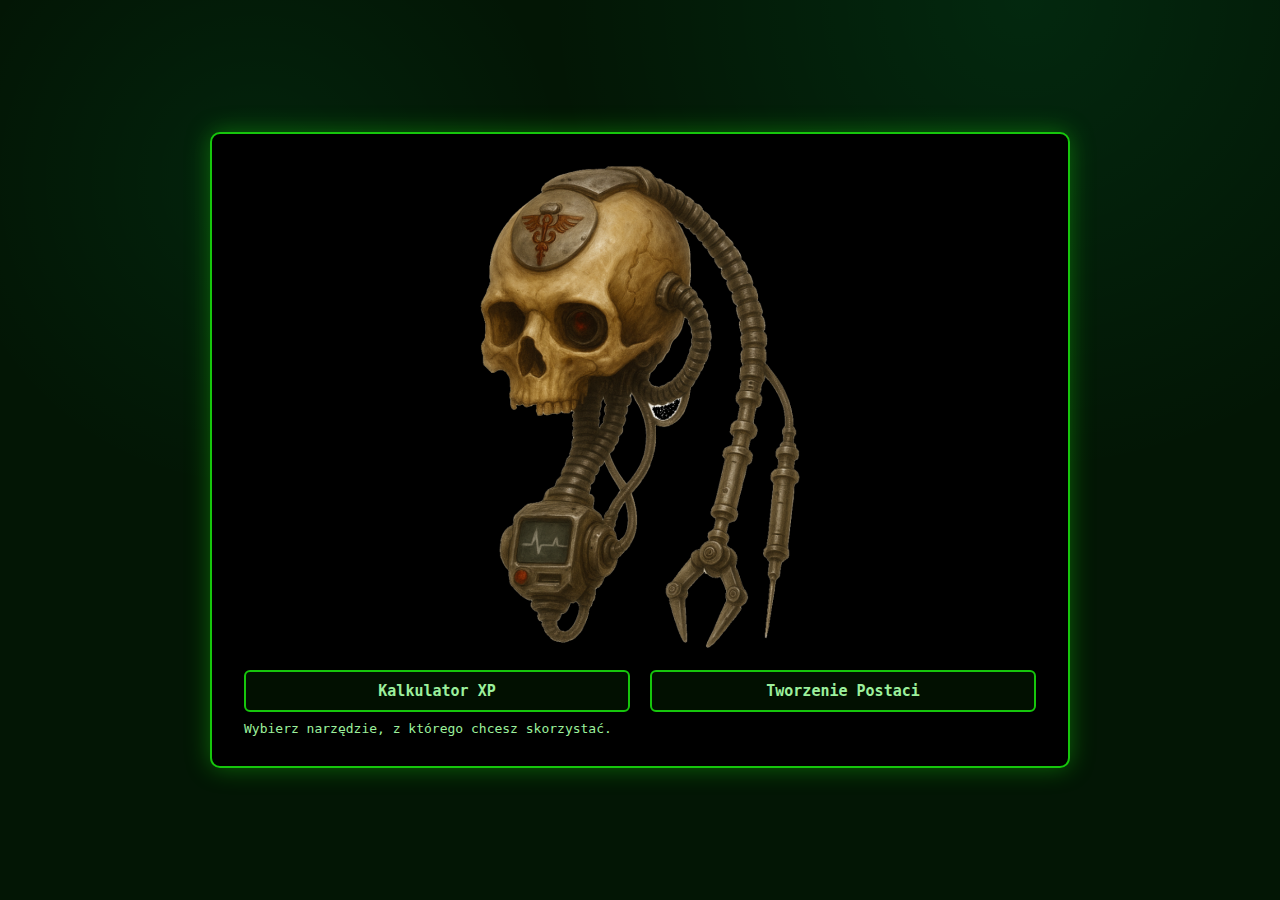
<file: index.html>
<!DOCTYPE html>
<html lang="pl">
<head>
  <meta charset="UTF-8">
  <meta name="viewport" content="width=device-width, initial-scale=1.0">
  <title>Kozie liczydła</title>
  <style>
    :root {
      --bg: radial-gradient(circle at 20% 20%, rgba(0, 255, 128, 0.06), transparent 25%),
             radial-gradient(circle at 80% 0%, rgba(0, 255, 128, 0.08), transparent 35%),
             #031605;
      --panel: #000;
      --border: #16c60c;
      --text: #9cf09c;
      --accent: #16c60c;
      --accent-dark: #0d7a07;
      --glow: 0 0 25px rgba(22, 198, 12, 0.45);
      --radius: 10px;
    }

    * {
      box-sizing: border-box;
      font-family: "Consolas", "Fira Code", "Source Code Pro", monospace;
    }

    body {
      margin: 0;
      min-height: 100vh;
      display: flex;
      align-items: center;
      justify-content: center;
      padding: 24px;
      background: var(--bg);
      color: var(--text);
    }

    main {
      width: min(860px, 100%);
      background: var(--panel);
      border: 2px solid var(--border);
      border-radius: var(--radius);
      box-shadow: var(--glow);
      padding: 32px 32px 28px;
      display: flex;
      flex-direction: column;
      align-items: center;
      gap: 22px;
    }

    .logo {
      max-width: clamp(220px, 40vw, 320px);
      width: 100%;
      display: block;
    }

    .actions {
      width: 100%;
      display: grid;
      grid-template-columns: repeat(auto-fit, minmax(220px, 1fr));
      gap: 18px 20px;
      align-items: start;
    }

    .stack {
      display: flex;
      flex-direction: column;
      gap: 8px;
    }

    .stack.right {
      align-items: stretch;
    }

    .btn {
      appearance: none;
      border: 2px solid var(--border);
      background: rgba(22, 198, 12, 0.08);
      color: var(--text);
      padding: 10px 14px;
      border-radius: 6px;
      font-size: 15px;
      text-decoration: none;
      font-weight: 600;
      text-align: center;
      display: block;
      width: 100%;
      transition: transform 120ms ease, box-shadow 120ms ease, background 120ms ease;
    }

    .btn:hover {
      transform: translateY(-1px);
      box-shadow: 0 0 18px rgba(22, 198, 12, 0.3);
      background: rgba(22, 198, 12, 0.14);
    }

    .btn:active {
      transform: translateY(0);
      background: rgba(22, 198, 12, 0.22);
    }

    .note {
      margin: 0;
      color: var(--text);
      font-size: 13px;
      line-height: 1.35;
      word-break: break-word;
    }
  </style>
</head>
<body>
  <main>
    <img class="logo" src="Skull.png" alt="Logo Kozi przybornik">

    <div class="actions">
      <div class="stack">
        <a class="btn" href="KalkulatorXP.html">Kalkulator XP</a>
        <p class="note">Wybierz narzędzie, z którego chcesz skorzystać.</p>
      </div>
      <div class="stack right">
        <a class="btn" href="TworzeniePostaci.html">Tworzenie Postaci</a>
      </div>
    </div>
  </main>
</body>
</html>
</file>
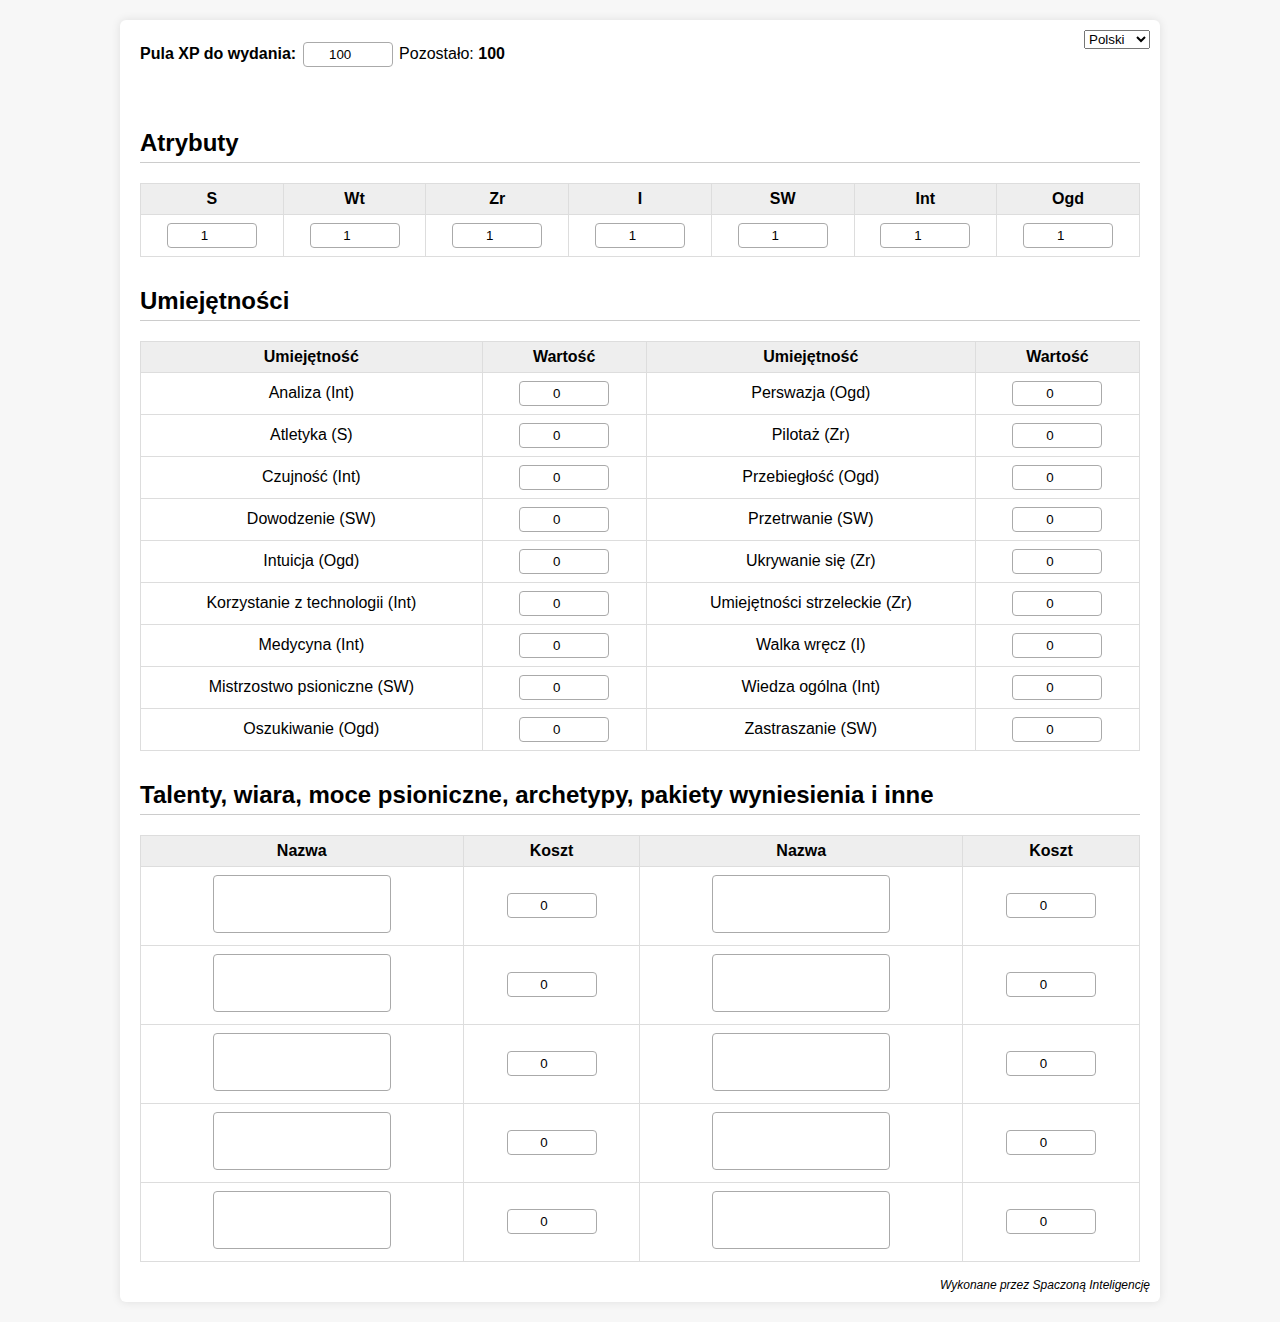
<file: Kalkulator_Org.html>
<!DOCTYPE html>
<html lang="pl">
<head>
  <meta charset="UTF-8">
  <title>Wrath & Glory</title>
  <style>
    /* Ogólne style strony / General page styles */
    body {
      font-family: Arial, sans-serif;
      margin: 20px;
      background: #f7f7f7;
    }
    /* Stylizacja głównego kontenera / Styling of the main container */
    .container {
      max-width: 1000px;
      margin: auto;
      background: #fff;
      padding: 20px;
      border-radius: 6px;
      box-shadow: 0 0 10px rgba(0,0,0,0.1);
      position: relative; /* Dla pozycjonowania przełącznika języka i stopki / For positioning the language switcher and footer */
    }
    /* Styl nagłówków sekcji / Section headers styling */
    h2 {
      margin-top: 30px;
      border-bottom: 1px solid #ccc;
      padding-bottom: 5px;
    }
    /* Styl etykiet pól formularza / Styling of form field labels */
    label {
      font-weight: bold;
    }
    /* Styl pól wejściowych liczbowych i tekstowych / Styling of numeric and text input fields */
    input[type="number"],
    input[type="text"] {
      width: 80px;
      padding: 4px;
      margin: 2px;
      text-align: center;
      border: 1px solid #aaa;
      border-radius: 4px;
    }
    /* Oznaczenie pól z nieprawidłowymi wartościami / Marking fields with invalid values */
    input[type="number"]:invalid,
    input[type="text"]:invalid {
      border-color: red;
    }
    /* Styl tabeli / Table styling */
    table {
      width: 100%;
      border-collapse: collapse;
      margin-bottom: 20px;
    }
    /* Styl komórek tabeli / Table cell styling */
    th, td {
      border: 1px solid #ddd;
      padding: 6px;
      text-align: center;
    }
    /* Styl nagłówków tabeli / Table header styling */
    th {
      background: #eee;
    }
    /* Styl sekcji XP / XP section styling */
    .xp-section {
      margin-bottom: 10px;
    }
    /* Styl komunikatów o błędach / Error message styling */
    .error-message {
      color: red;
      min-height: 20px;
      margin-bottom: 10px;
      font-weight: bold;
    }
    /* Szary kolor dla atrybutów powyżej 8 / Grey color for attributes above 8 */
    input.attribute-high {
      background-color: #ccc !important;
    }
    /* Stylizacja pól talentów / Styling for talent fields */
    textarea.talent-name {
      width: 160px;
      height: 40px;
      font-size: 16px;
      padding: 8px;
      margin: 2px;
      text-align: center;
      border: 1px solid #aaa;
      border-radius: 4px;
      resize: none;
      overflow: hidden;
      word-wrap: break-word;
      white-space: pre-wrap;
    }
    /* Styl stopki / Footer styling */
    .footer {
      position: absolute;
      bottom: 10px;
      right: 10px;
      font-size: 12px;
      font-style: italic;
    }
    /* Responsywność dla mniejszych ekranów / Responsiveness for smaller screens */
    @media (max-width: 600px) {
      input[type="number"],
      input[type="text"] {
        width: 60px;
      }
      textarea.talent-name {
        width: 120px;
        height: 30px;
        font-size: 14px;
      }
    }
  </style>
</head>
<body>
  <!-- Główny kontener strony / Main page container -->
  <div class="container">
    <!-- Przełącznik języka w prawym górnym rogu / Language switcher in the top right corner -->
    <div style="position: absolute; top: 10px; right: 10px;">
      <select id="languageSelect">
        <option value="pl">Polski</option>
        <option value="en">English</option>
      </select>
    </div>

    <!-- Sekcja XP / XP Section -->
    <div class="xp-section">
      <label id="xpPoolLabel">Pula XP do wydania:</label>
      <input type="number" id="xpPool" value="100" min="0">
      <span id="xpRemainingLabel">Pozostało: <strong id="xpRemaining">100</strong></span>
    </div>
    
    <!-- Obszar komunikatów o błędach / Error message area -->
    <div class="error-message" id="errorMessage"> </div>
    
    <!-- Sekcja Atrybutów / Attributes Section -->
    <h2 id="attributesHeader">Atrybuty</h2>
    <table class="attributes-table">
      <tr>
        <th id="attrLabel1">S</th>
        <th id="attrLabel2">Wt</th>
        <th id="attrLabel3">Zr</th>
        <th id="attrLabel4">I</th>
        <th id="attrLabel5">SW</th>
        <th id="attrLabel6">Int</th>
        <th id="attrLabel7">Ogd</th>
      </tr>
      <tr>
        <td><input type="number" id="attr_S" value="1" min="1" max="12"></td>
        <td><input type="number" id="attr_Wt" value="1" min="1" max="12"></td>
        <td><input type="number" id="attr_Zr" value="1" min="1" max="12"></td>
        <td><input type="number" id="attr_I" value="1" min="1" max="12"></td>
        <td><input type="number" id="attr_SW" value="1" min="1" max="12"></td>
        <td><input type="number" id="attr_Int" value="1" min="1" max="12"></td>
        <td><input type="number" id="attr_Ogd" value="1" min="1" max="12"></td>
      </tr>
    </table>
    
    <!-- Sekcja Umiejętności / Skills Section -->
    <h2 id="skillsHeader">Umiejętności</h2>
    <table class="skills-table">
      <tr>
        <th id="skillHeader1">Umiejętność</th>
        <th id="skillHeader2">Wartość</th>
        <th id="skillHeader3">Umiejętność</th>
        <th id="skillHeader4">Wartość</th>
      </tr>
      <tr>
        <td id="skillLabelColumn1Row1">Analiza (Int)</td>
        <td><input type="number" id="skill_Column1Row1" value="0" min="0" max="8"></td>
        <td id="skillLabelColumn2Row1">Perswazja (Ogd)</td>
        <td><input type="number" id="skill_Column2Row1" value="0" min="0" max="8"></td>
      </tr>
      <tr>
        <td id="skillLabelColumn1Row2">Atletyka (S)</td>
        <td><input type="number" id="skill_Column1Row2" value="0" min="0" max="8"></td>
        <td id="skillLabelColumn2Row2">Pilotaż (Zr)</td>
        <td><input type="number" id="skill_Column2Row2" value="0" min="0" max="8"></td>
      </tr>
      <tr>
        <td id="skillLabelColumn1Row3">Czujność (Int)</td>
        <td><input type="number" id="skill_Column1Row3" value="0" min="0" max="8"></td>
        <td id="skillLabelColumn2Row3">Przebiegłość (Ogd)</td>
        <td><input type="number" id="skill_Column2Row3" value="0" min="0" max="8"></td>
      </tr>
      <tr>
        <td id="skillLabelColumn1Row4">Dowodzenie (SW)</td>
        <td><input type="number" id="skill_Column1Row4" value="0" min="0" max="8"></td>
        <td id="skillLabelColumn2Row4">Przetrwanie (SW)</td>
        <td><input type="number" id="skill_Column2Row4" value="0" min="0" max="8"></td>
      </tr>
      <tr>
        <td id="skillLabelColumn1Row5">Intuicja (Ogd)</td>
        <td><input type="number" id="skill_Column1Row5" value="0" min="0" max="8"></td>
        <td id="skillLabelColumn2Row5">Ukrywanie się (Zr)</td>
        <td><input type="number" id="skill_Column2Row5" value="0" min="0" max="8"></td>
      </tr>
      <tr>
        <td id="skillLabelColumn1Row6">Korzystanie z technologii (Int)</td>
        <td><input type="number" id="skill_Column1Row6" value="0" min="0" max="8"></td>
        <td id="skillLabelColumn2Row6">Umiejętności strzeleckie (Zr)</td>
        <td><input type="number" id="skill_Column2Row6" value="0" min="0" max="8"></td>
      </tr>
      <tr>
        <td id="skillLabelColumn1Row7">Medycyna (Int)</td>
        <td><input type="number" id="skill_Column1Row7" value="0" min="0" max="8"></td>
        <td id="skillLabelColumn2Row7">Walka wręcz (I)</td>
        <td><input type="number" id="skill_Column2Row7" value="0" min="0" max="8"></td>
      </tr>
      <tr>
        <td id="skillLabelColumn1Row8">Mistrzostwo psioniczne (SW)</td>
        <td><input type="number" id="skill_Column1Row8" value="0" min="0" max="8"></td>
        <td id="skillLabelColumn2Row8">Wiedza ogólna (Int)</td>
        <td><input type="number" id="skill_Column2Row8" value="0" min="0" max="8"></td>
      </tr>
      <tr>
        <td id="skillLabelColumn1Row9">Oszukiwanie (Ogd)</td>
        <td><input type="number" id="skill_Column1Row9" value="0" min="0" max="8"></td>
        <td id="skillLabelColumn2Row9">Zastraszanie (SW)</td>
        <td><input type="number" id="skill_Column2Row9" value="0" min="0" max="8"></td>
      </tr>
    </table>
    
    <!-- Sekcja Talentów / Talents Section -->
    <h2 id="talentsHeader">Talenty, wiara, moce psioniczne, archetypy, pakiety wyniesienia i inne</h2>
    <table class="talents-table">
      <tr>
        <th id="talentHeader1">Nazwa</th>
        <th id="talentHeader2">Koszt</th>
        <th id="talentHeader3">Nazwa</th>
        <th id="talentHeader4">Koszt</th>
      </tr>
      <tr>
        <td><textarea id="talent_name_1" class="talent-name"></textarea></td>
        <td><input type="number" id="talent_cost_1" value="0" min="0"></td>
        <td><textarea id="talent_name_2" class="talent-name"></textarea></td>
        <td><input type="number" id="talent_cost_2" value="0" min="0"></td>
      </tr>
      <tr>
        <td><textarea id="talent_name_3" class="talent-name"></textarea></td>
        <td><input type="number" id="talent_cost_3" value="0" min="0"></td>
        <td><textarea id="talent_name_4" class="talent-name"></textarea></td>
        <td><input type="number" id="talent_cost_4" value="0" min="0"></td>
      </tr>
      <tr>
        <td><textarea id="talent_name_5" class="talent-name"></textarea></td>
        <td><input type="number" id="talent_cost_5" value="0" min="0"></td>
        <td><textarea id="talent_name_6" class="talent-name"></textarea></td>
        <td><input type="number" id="talent_cost_6" value="0" min="0"></td>
      </tr>
      <tr>
        <td><textarea id="talent_name_7" class="talent-name"></textarea></td>
        <td><input type="number" id="talent_cost_7" value="0" min="0"></td>
        <td><textarea id="talent_name_8" class="talent-name"></textarea></td>
        <td><input type="number" id="talent_cost_8" value="0" min="0"></td>
      </tr>
      <tr>
        <td><textarea id="talent_name_9" class="talent-name"></textarea></td>
        <td><input type="number" id="talent_cost_9" value="0" min="0"></td>
        <td><textarea id="talent_name_10" class="talent-name"></textarea></td>
        <td><input type="number" id="talent_cost_10" value="0" min="0"></td>
      </tr>
    </table>

    <!-- Stopka / Footer -->
    <div class="footer" id="footerText">Wykonane przez Spaczoną Inteligencję</div>
  </div>
  
  <!-- Sekcja JavaScript / JavaScript Section -->
  <script>
    /* Inicjalizacja po załadowaniu strony / Initialization after page load */
    document.addEventListener('DOMContentLoaded', function() {
      // --- Obiekt tłumaczeń dla obsługi wielu języków / Translation object for multi-language support ---
      const translations = {
        pl: {
          labels: {
            xpPool: 'Pula XP do wydania:',
            remainingXP: 'Pozostało:',
            attributesHeader: 'Atrybuty',
            skillsHeader: 'Umiejętności',
            talentsHeader: 'Talenty, wiara, moce psioniczne, archetypy, pakiety wyniesienia i inne',
            skillsTableHeaders: ['Umiejętność', 'Wartość', 'Umiejętność', 'Wartość'],
            talentsTableHeaders: ['Nazwa', 'Koszt', 'Nazwa', 'Koszt'],
            footerText: 'Wykonane przez Spaczoną Inteligencję'
          },
          attributes: ['S', 'Wt', 'Zr', 'I', 'SW', 'Int', 'Ogd'],
          skillsColumn1: [
            'Analiza (Int)', 'Atletyka (S)', 'Czujność (Int)', 'Dowodzenie (SW)', 'Intuicja (Ogd)',
            'Korzystanie z technologii (Int)', 'Medycyna (Int)', 'Mistrzostwo psioniczne (SW)', 'Oszukiwanie (Ogd)'
          ],
          skillsColumn2: [
            'Perswazja (Ogd)', 'Pilotaż (Zr)', 'Przebiegłość (Ogd)', 'Przetrwanie (SW)', 'Ukrywanie się (Zr)',
            'Umiejętności strzeleckie (Zr)', 'Walka wręcz (I)', 'Wiedza ogólna (Int)', 'Zastraszanie (SW)'
          ],
          errors: {
            tooMuchXP: 'Przekroczono dostępną pulę XP!',
            treeOfLearning: 'Niezgodność z zasadą Drzewa Nauki (str. 25)',
            languageChangeWarning: 'Zmiana języka spowoduje zresetowanie wszystkich danych. Czy na pewno chcesz kontynuować?'
          }
        },
        en: {
          labels: {
            xpPool: 'XP Pool:',
            remainingXP: 'Remaining XP:',
            attributesHeader: 'Attributes',
            skillsHeader: 'Skills',
            talentsHeader: 'Talents, Faith, Psionic Powers, Archetypes, Ascension Packages, and Others',
            skillsTableHeaders: ['Skill', 'Value', 'Skill', 'Value'],
            talentsTableHeaders: ['Name', 'Cost', 'Name', 'Cost'],
            footerText: 'Made by Abominable Intelligence'
          },
          attributes: ['S', 'T', 'A', 'I', 'Will', 'Int', 'Fell'],
          skillsColumn1: [
            'Athletics (S)', 'Awareness (Int)', 'Ballistic Skill (A)', 'Cunning (Fel)', 'Deception (Fel)',
            'Insight (Fel)', 'Intimidation (Will)', 'Investigation (Int)', 'Leadership (Will)'
          ],
          skillsColumn2: [
            'Medicae (Int)', 'Persuasion (Fel)', 'Pilot (A)', 'Psychic Mastery (Will)', 'Scholar (Int)',
            'Stealth (A)', 'Survival (Will)', 'Tech (Int)', 'Weapon Skill (I)'
          ],
          errors: {
            tooMuchXP: 'Too much XP spent!',
            treeOfLearning: '"Tree of Learning" rule broken (page 26)', // Poprawiono na (page 26)
            languageChangeWarning: 'Changing the language will reset all data. Are you sure you want to continue?'
          }
        }
      };

      // --- Domyślny język (polski) / Default language (Polish) ---
      let currentLanguage = 'pl';

      // --- Koszty atrybutów i umiejętności / Attribute and skill costs ---
      const attributeCosts = {
        1: 0, 2: 4, 3: 10, 4: 20, 5: 35, 6: 55, 7: 80, 8: 110, 9: 145, 10: 185, 11: 230, 12: 280
      };
      const skillCosts = {
        0: 0, 1: 2, 2: 6, 3: 12, 4: 20, 5: 30, 6: 42, 7: 56, 8: 72
      };

      // --- Funkcja aktualizująca teksty w wybranym języku / Function to update texts in the selected language ---
      function updateLanguage(lang) {
        currentLanguage = lang;
        const t = translations[lang];
        document.getElementById('xpPoolLabel').innerText = t.labels.xpPool;
        document.getElementById('xpRemainingLabel').innerHTML = `${t.labels.remainingXP} <strong id="xpRemaining">100</strong>`;
        document.getElementById('attributesHeader').innerText = t.labels.attributesHeader;
        document.getElementById('skillsHeader').innerText = t.labels.skillsHeader;
        document.getElementById('talentsHeader').innerText = t.labels.talentsHeader;
        document.getElementById('skillHeader1').innerText = t.labels.skillsTableHeaders[0];
        document.getElementById('skillHeader2').innerText = t.labels.skillsTableHeaders[1];
        document.getElementById('skillHeader3').innerText = t.labels.skillsTableHeaders[2];
        document.getElementById('skillHeader4').innerText = t.labels.skillsTableHeaders[3];
        document.getElementById('talentHeader1').innerText = t.labels.talentsTableHeaders[0];
        document.getElementById('talentHeader2').innerText = t.labels.talentsTableHeaders[1];
        document.getElementById('talentHeader3').innerText = t.labels.talentsTableHeaders[2];
        document.getElementById('talentHeader4').innerText = t.labels.talentsTableHeaders[3];
        document.getElementById('footerText').innerText = t.labels.footerText;

        // Aktualizacja etykiet atrybutów / Update attribute labels
        for (let i = 1; i <= 7; i++) {
          document.getElementById(`attrLabel${i}`).innerText = t.attributes[i - 1];
        }

        // Aktualizacja etykiet umiejętności w kolumnie 1 / Update skill labels in column 1
        for (let i = 1; i <= 9; i++) {
          document.getElementById(`skillLabelColumn1Row${i}`).innerText = t.skillsColumn1[i - 1];
        }

        // Aktualizacja etykiet umiejętności w kolumnie 2 / Update skill labels in column 2
        for (let i = 1; i <= 9; i++) {
          document.getElementById(`skillLabelColumn2Row${i}`).innerText = t.skillsColumn2[i - 1];
        }
      }

      // --- Funkcja resetująca wszystkie pola do wartości domyślnych / Function to reset all fields to default values ---
      function resetAll() {
        document.getElementById('xpPool').value = 100;
        ['S', 'Wt', 'Zr', 'I', 'SW', 'Int', 'Ogd'].forEach(id => {
          document.getElementById(`attr_${id}`).value = 1;
        });
        for (let i = 1; i <= 9; i++) {
          document.getElementById(`skill_Column1Row${i}`).value = 0;
          document.getElementById(`skill_Column2Row${i}`).value = 0;
        }
        for (let i = 1; i <= 10; i++) {
          document.getElementById(`talent_name_${i}`).value = '';
          document.getElementById(`talent_cost_${i}`).value = 0;
        }
        recalcXP();
      }

      // --- Funkcja przeliczająca zużycie XP / Function to recalculate XP usage ---
      function recalcXP() {
        let xpPool = parseInt(document.getElementById('xpPool').value) || 0;
        let totalAttrCost = 0;
        const attrIds = ['attr_S', 'attr_Wt', 'attr_Zr', 'attr_I', 'attr_SW', 'attr_Int', 'attr_Ogd'];
        attrIds.forEach(id => {
          let inp = document.getElementById(id);
          let val = parseInt(inp.value) || 1;
          if (val < 1) val = 1;
          if (val > 12) val = 12;
          inp.value = val;
          totalAttrCost += attributeCosts[val];
          inp.classList.toggle('attribute-high', val > 8);
        });

        let totalSkillCost = 0;
        const skillIds = [];
        for (let i = 1; i <= 9; i++) {
          skillIds.push(`skill_Column1Row${i}`);
          skillIds.push(`skill_Column2Row${i}`);
        }
        skillIds.forEach(id => {
          let inp = document.getElementById(id);
          let val = parseInt(inp.value) || 0;
          if (val < 0) val = 0;
          if (val > 8) val = 8;
          inp.value = val;
          totalSkillCost += skillCosts[val];
        });

        let totalTalentCost = 0;
        for (let i = 1; i <= 10; i++) {
          let inp = document.getElementById(`talent_cost_${i}`);
          let val = parseInt(inp.value) || 0;
          if (val < 0) val = 0;
          inp.value = val;
          totalTalentCost += val;
        }

        let xpSpent = totalAttrCost + totalSkillCost + totalTalentCost;
        let xpRemaining = xpPool - xpSpent;
        document.getElementById('xpRemaining').innerText = xpRemaining;

        // Sprawdzenie przekroczenia puli XP / Check for exceeding XP pool
        if (xpRemaining < 0) {
          displayError(translations[currentLanguage].errors.tooMuchXP);
        } else {
          // Jeśli XP jest w normie, sprawdzamy "Drzewo Nauki" / If XP is fine, check "Tree of Learning"
          checkSkillTree();
        }
      }

      // --- Funkcja wyświetlająca komunikaty o błędach / Function to display error messages ---
      function displayError(msg) {
        document.getElementById('errorMessage').innerText = msg;
      }

      // --- Funkcja sprawdzająca zasadę "Drzewa Nauki" / Function to check the "Tree of Learning" rule ---
      function checkSkillTree() {
        const skillIds = [];
        for (let i = 1; i <= 9; i++) {
          skillIds.push(`skill_Column1Row${i}`);
          skillIds.push(`skill_Column2Row${i}`);
        }

        // Liczenie aktywnych umiejętności / Counting active skills
        let totalActiveSkills = 0;
        skillIds.forEach(id => {
          let val = parseInt(document.getElementById(id).value) || 0;
          if (val > 0) totalActiveSkills++;
        });

        // Sprawdzanie zasady "Drzewa Nauki" / Checking the "Tree of Learning" rule
        let valid = true;
        for (let id of skillIds) {
          let level = parseInt(document.getElementById(id).value) || 0;
          if (level > 1 && totalActiveSkills < level) {
            valid = false;
            break;
          }
        }

        // Jeśli XP jest w normie, pokazujemy błąd "Drzewa Nauki" tylko jeśli zasada nie jest spełniona
        // If XP is fine, show "Tree of Learning" error only if the rule is broken
        let xpRemaining = parseInt(document.getElementById('xpRemaining').innerText) || 0;
        if (xpRemaining >= 0) {
          if (!valid) {
            displayError(translations[currentLanguage].errors.treeOfLearning);
          } else {
            displayError(""); // Kasowanie komunikatu, jeśli wszystko jest poprawne / Clear message if everything is correct
          }
        }
      }

      // --- Funkcja ustawiająca domyślne wartości po utracie fokusu / Function to set default values on blur ---
      function attachDefaultOnBlur(selector, defaultValue) {
        document.querySelectorAll(selector).forEach(inp => {
          inp.addEventListener('blur', () => {
            if (!inp.value || isNaN(inp.value)) {
              inp.value = defaultValue;
              recalcXP();
            }
          });
        });
      }

      // --- Funkcja dostosowująca rozmiar czcionki w polach talentów / Function to adjust font size in talent fields ---
      function adjustTalentFontSize(el) {
        el.style.fontSize = '16px';
        let fontSize = 16;
        while ((el.scrollWidth > el.clientWidth || el.scrollHeight > el.clientHeight) && fontSize > 10) {
          fontSize -= 1;
          el.style.fontSize = `${fontSize}px`;
        }
      }

      // --- Logika przełącznika języka z ostrzeżeniem / Language switcher logic with warning ---
      document.getElementById('languageSelect').addEventListener('change', function(e) {
        const newLang = e.target.value;
        const confirmed = confirm(translations[currentLanguage].errors.languageChangeWarning);
        if (confirmed) {
          updateLanguage(newLang);
          resetAll();
        } else {
          e.target.value = currentLanguage; // Powrót do poprzedniego języka / Revert to previous language
        }
      });

      // --- Podpinanie zdarzeń do pól wejściowych / Attaching events to input fields ---
      document.querySelectorAll('input').forEach(inp => {
        inp.addEventListener('input', recalcXP);
        inp.addEventListener('change', recalcXP);
      });

      // --- Podpinanie zdarzeń do pól tekstowych talentów / Attaching events to talent text fields ---
      document.querySelectorAll('textarea.talent-name').forEach(ta => {
        ta.addEventListener('input', () => adjustTalentFontSize(ta));
      });

      // --- Inicjalizacja domyślnych wartości / Initialization of default values ---
      attachDefaultOnBlur('#xpPool', 100);
      attachDefaultOnBlur("input[id^='attr_']", 1);
      attachDefaultOnBlur("input[id^='skill_Column']", 0);
      attachDefaultOnBlur("input[id^='talent_cost_']", 0);

      // --- Inicjalna konfiguracja / Initial setup ---
      updateLanguage(currentLanguage);
      recalcXP();
    });
  </script>
</body>
</html>
</file>
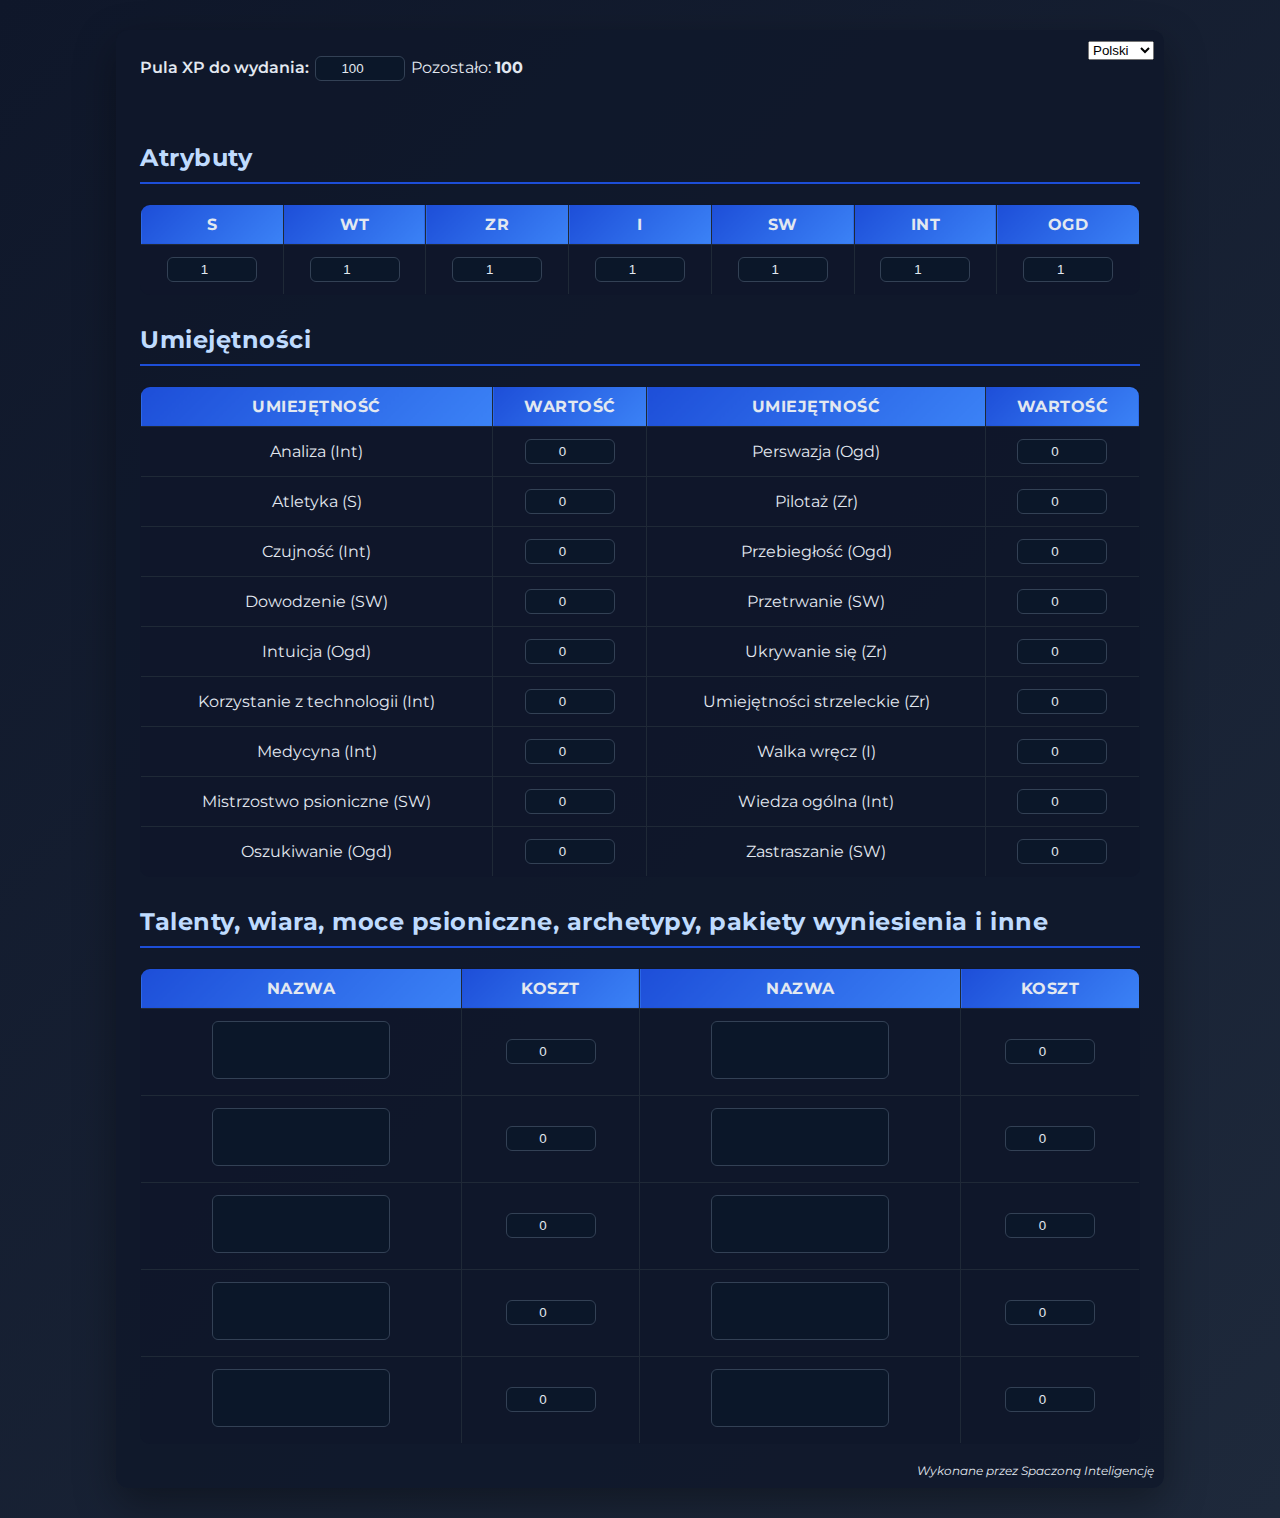
<file: Kalkulator_v3.html>
<!DOCTYPE html>
<html lang="pl">
<head>
  <meta charset="UTF-8">
  <title>Wrath & Glory</title>
  <style>
    @import url('https://fonts.googleapis.com/css2?family=Montserrat:wght@400;600&display=swap');
    /* Ogólne style strony / General page styles */
    body {
      font-family: 'Montserrat', 'Segoe UI', Arial, sans-serif;
      margin: 0;
      min-height: 100vh;
      background: linear-gradient(135deg, #0f172a, #1e293b);
      color: #e2e8f0;
      display: flex;
      justify-content: center;
      padding: 30px 10px;
    }
    /* Stylizacja głównego kontenera / Styling of the main container */
    .container {
      max-width: 1000px;
      width: 100%;
      background: rgba(15, 23, 42, 0.85);
      padding: 24px;
      border-radius: 12px;
      box-shadow: 0 15px 40px rgba(0, 0, 0, 0.35);
      position: relative; /* Dla pozycjonowania przełącznika języka i stopki / For positioning the language switcher and footer */
    }
    /* Styl nagłówków sekcji / Section headers styling */
    h2 {
      margin-top: 30px;
      border-bottom: 2px solid #1d4ed8;
      padding-bottom: 10px;
      color: #bfdbfe;
      letter-spacing: 0.5px;
    }
    /* Styl etykiet pól formularza / Styling of form field labels */
    label {
      font-weight: 600;
    }
    /* Styl pól wejściowych liczbowych i tekstowych / Styling of numeric and text input fields */
    input[type="number"],
    input[type="text"] {
      width: 80px;
      padding: 4px;
      margin: 2px;
      text-align: center;
      border: 1px solid #334155;
      border-radius: 6px;
      background: #0b1729;
      color: #e2e8f0;
      transition: border-color 0.2s ease, box-shadow 0.2s ease;
    }
    /* Oznaczenie pól z nieprawidłowymi wartościami / Marking fields with invalid values */
    input[type="number"]:invalid,
    input[type="text"]:invalid {
      border-color: red;
    }
    /* Styl tabeli / Table styling */
    table {
      width: 100%;
      border-collapse: collapse;
      margin-bottom: 20px;
      background: rgba(15, 23, 42, 0.8);
      border: 1px solid #1f2937;
      border-radius: 10px;
      overflow: hidden;
    }
    /* Styl komórek tabeli / Table cell styling */
    th, td {
      border: 1px solid #1f2937;
      padding: 10px 8px;
      text-align: center;
      color: #e2e8f0;
    }
    /* Styl nagłówków tabeli / Table header styling */
    th {
      background: linear-gradient(135deg, #1d4ed8, #3b82f6);
      color: #e2e8f0;
      text-transform: uppercase;
      letter-spacing: 0.5px;
    }
    /* Styl sekcji XP / XP section styling */
    .xp-section {
      margin-bottom: 10px;
    }
    /* Styl komunikatów o błędach / Error message styling */
    .error-message {
      color: red;
      min-height: 20px;
      margin-bottom: 10px;
      font-weight: bold;
    }
    /* Szary kolor dla atrybutów powyżej 8 / Grey color for attributes above 8 */
    input.attribute-high {
      background-color: #475569 !important;
    }
    /* Stylizacja pól talentów / Styling for talent fields */
    textarea.talent-name {
      width: 160px;
      height: 40px;
      font-size: 16px;
      padding: 8px;
      margin: 2px;
      text-align: center;
      border: 1px solid #334155;
      border-radius: 6px;
      background: #0b1729;
      color: #e2e8f0;
      resize: none;
      overflow: hidden;
      word-wrap: break-word;
      white-space: pre-wrap;
    }
    /* Styl stopki / Footer styling */
    .footer {
      position: absolute;
      bottom: 10px;
      right: 10px;
      font-size: 12px;
      font-style: italic;
    }
    /* Responsywność dla mniejszych ekranów / Responsiveness for smaller screens */
    @media (max-width: 600px) {
      input[type="number"],
      input[type="text"] {
        width: 60px;
      }
      textarea.talent-name {
        width: 120px;
        height: 30px;
        font-size: 14px;
      }
    }
  </style>
</head>
<body>
  <!-- Główny kontener strony / Main page container -->
  <div class="container">
    <!-- Przełącznik języka w prawym górnym rogu / Language switcher in the top right corner -->
    <div style="position: absolute; top: 10px; right: 10px;">
      <select id="languageSelect">
        <option value="pl">Polski</option>
        <option value="en">English</option>
      </select>
    </div>

    <!-- Sekcja XP / XP Section -->
    <div class="xp-section">
      <label id="xpPoolLabel">Pula XP do wydania:</label>
      <input type="number" id="xpPool" value="100" min="0">
      <span id="xpRemainingLabel">Pozostało: <strong id="xpRemaining">100</strong></span>
    </div>
    
    <!-- Obszar komunikatów o błędach / Error message area -->
    <div class="error-message" id="errorMessage"> </div>
    
    <!-- Sekcja Atrybutów / Attributes Section -->
    <h2 id="attributesHeader">Atrybuty</h2>
    <table class="attributes-table">
      <tr>
        <th id="attrLabel1">S</th>
        <th id="attrLabel2">Wt</th>
        <th id="attrLabel3">Zr</th>
        <th id="attrLabel4">I</th>
        <th id="attrLabel5">SW</th>
        <th id="attrLabel6">Int</th>
        <th id="attrLabel7">Ogd</th>
      </tr>
      <tr>
        <td><input type="number" id="attr_S" value="1" min="1" max="12"></td>
        <td><input type="number" id="attr_Wt" value="1" min="1" max="12"></td>
        <td><input type="number" id="attr_Zr" value="1" min="1" max="12"></td>
        <td><input type="number" id="attr_I" value="1" min="1" max="12"></td>
        <td><input type="number" id="attr_SW" value="1" min="1" max="12"></td>
        <td><input type="number" id="attr_Int" value="1" min="1" max="12"></td>
        <td><input type="number" id="attr_Ogd" value="1" min="1" max="12"></td>
      </tr>
    </table>
    
    <!-- Sekcja Umiejętności / Skills Section -->
    <h2 id="skillsHeader">Umiejętności</h2>
    <table class="skills-table">
      <tr>
        <th id="skillHeader1">Umiejętność</th>
        <th id="skillHeader2">Wartość</th>
        <th id="skillHeader3">Umiejętność</th>
        <th id="skillHeader4">Wartość</th>
      </tr>
      <tr>
        <td id="skillLabelColumn1Row1">Analiza (Int)</td>
        <td><input type="number" id="skill_Column1Row1" value="0" min="0" max="8"></td>
        <td id="skillLabelColumn2Row1">Perswazja (Ogd)</td>
        <td><input type="number" id="skill_Column2Row1" value="0" min="0" max="8"></td>
      </tr>
      <tr>
        <td id="skillLabelColumn1Row2">Atletyka (S)</td>
        <td><input type="number" id="skill_Column1Row2" value="0" min="0" max="8"></td>
        <td id="skillLabelColumn2Row2">Pilotaż (Zr)</td>
        <td><input type="number" id="skill_Column2Row2" value="0" min="0" max="8"></td>
      </tr>
      <tr>
        <td id="skillLabelColumn1Row3">Czujność (Int)</td>
        <td><input type="number" id="skill_Column1Row3" value="0" min="0" max="8"></td>
        <td id="skillLabelColumn2Row3">Przebiegłość (Ogd)</td>
        <td><input type="number" id="skill_Column2Row3" value="0" min="0" max="8"></td>
      </tr>
      <tr>
        <td id="skillLabelColumn1Row4">Dowodzenie (SW)</td>
        <td><input type="number" id="skill_Column1Row4" value="0" min="0" max="8"></td>
        <td id="skillLabelColumn2Row4">Przetrwanie (SW)</td>
        <td><input type="number" id="skill_Column2Row4" value="0" min="0" max="8"></td>
      </tr>
      <tr>
        <td id="skillLabelColumn1Row5">Intuicja (Ogd)</td>
        <td><input type="number" id="skill_Column1Row5" value="0" min="0" max="8"></td>
        <td id="skillLabelColumn2Row5">Ukrywanie się (Zr)</td>
        <td><input type="number" id="skill_Column2Row5" value="0" min="0" max="8"></td>
      </tr>
      <tr>
        <td id="skillLabelColumn1Row6">Korzystanie z technologii (Int)</td>
        <td><input type="number" id="skill_Column1Row6" value="0" min="0" max="8"></td>
        <td id="skillLabelColumn2Row6">Umiejętności strzeleckie (Zr)</td>
        <td><input type="number" id="skill_Column2Row6" value="0" min="0" max="8"></td>
      </tr>
      <tr>
        <td id="skillLabelColumn1Row7">Medycyna (Int)</td>
        <td><input type="number" id="skill_Column1Row7" value="0" min="0" max="8"></td>
        <td id="skillLabelColumn2Row7">Walka wręcz (I)</td>
        <td><input type="number" id="skill_Column2Row7" value="0" min="0" max="8"></td>
      </tr>
      <tr>
        <td id="skillLabelColumn1Row8">Mistrzostwo psioniczne (SW)</td>
        <td><input type="number" id="skill_Column1Row8" value="0" min="0" max="8"></td>
        <td id="skillLabelColumn2Row8">Wiedza ogólna (Int)</td>
        <td><input type="number" id="skill_Column2Row8" value="0" min="0" max="8"></td>
      </tr>
      <tr>
        <td id="skillLabelColumn1Row9">Oszukiwanie (Ogd)</td>
        <td><input type="number" id="skill_Column1Row9" value="0" min="0" max="8"></td>
        <td id="skillLabelColumn2Row9">Zastraszanie (SW)</td>
        <td><input type="number" id="skill_Column2Row9" value="0" min="0" max="8"></td>
      </tr>
    </table>
    
    <!-- Sekcja Talentów / Talents Section -->
    <h2 id="talentsHeader">Talenty, wiara, moce psioniczne, archetypy, pakiety wyniesienia i inne</h2>
    <table class="talents-table">
      <tr>
        <th id="talentHeader1">Nazwa</th>
        <th id="talentHeader2">Koszt</th>
        <th id="talentHeader3">Nazwa</th>
        <th id="talentHeader4">Koszt</th>
      </tr>
      <tr>
        <td><textarea id="talent_name_1" class="talent-name"></textarea></td>
        <td><input type="number" id="talent_cost_1" value="0" min="0"></td>
        <td><textarea id="talent_name_2" class="talent-name"></textarea></td>
        <td><input type="number" id="talent_cost_2" value="0" min="0"></td>
      </tr>
      <tr>
        <td><textarea id="talent_name_3" class="talent-name"></textarea></td>
        <td><input type="number" id="talent_cost_3" value="0" min="0"></td>
        <td><textarea id="talent_name_4" class="talent-name"></textarea></td>
        <td><input type="number" id="talent_cost_4" value="0" min="0"></td>
      </tr>
      <tr>
        <td><textarea id="talent_name_5" class="talent-name"></textarea></td>
        <td><input type="number" id="talent_cost_5" value="0" min="0"></td>
        <td><textarea id="talent_name_6" class="talent-name"></textarea></td>
        <td><input type="number" id="talent_cost_6" value="0" min="0"></td>
      </tr>
      <tr>
        <td><textarea id="talent_name_7" class="talent-name"></textarea></td>
        <td><input type="number" id="talent_cost_7" value="0" min="0"></td>
        <td><textarea id="talent_name_8" class="talent-name"></textarea></td>
        <td><input type="number" id="talent_cost_8" value="0" min="0"></td>
      </tr>
      <tr>
        <td><textarea id="talent_name_9" class="talent-name"></textarea></td>
        <td><input type="number" id="talent_cost_9" value="0" min="0"></td>
        <td><textarea id="talent_name_10" class="talent-name"></textarea></td>
        <td><input type="number" id="talent_cost_10" value="0" min="0"></td>
      </tr>
    </table>

    <!-- Stopka / Footer -->
    <div class="footer" id="footerText">Wykonane przez Spaczoną Inteligencję</div>
  </div>
  
  <!-- Sekcja JavaScript / JavaScript Section -->
  <script>
    /* Inicjalizacja po załadowaniu strony / Initialization after page load */
    document.addEventListener('DOMContentLoaded', function() {
      // --- Obiekt tłumaczeń dla obsługi wielu języków / Translation object for multi-language support ---
      const translations = {
        pl: {
          labels: {
            xpPool: 'Pula XP do wydania:',
            remainingXP: 'Pozostało:',
            attributesHeader: 'Atrybuty',
            skillsHeader: 'Umiejętności',
            talentsHeader: 'Talenty, wiara, moce psioniczne, archetypy, pakiety wyniesienia i inne',
            skillsTableHeaders: ['Umiejętność', 'Wartość', 'Umiejętność', 'Wartość'],
            talentsTableHeaders: ['Nazwa', 'Koszt', 'Nazwa', 'Koszt'],
            footerText: 'Wykonane przez Spaczoną Inteligencję'
          },
          attributes: ['S', 'Wt', 'Zr', 'I', 'SW', 'Int', 'Ogd'],
          skillsColumn1: [
            'Analiza (Int)', 'Atletyka (S)', 'Czujność (Int)', 'Dowodzenie (SW)', 'Intuicja (Ogd)',
            'Korzystanie z technologii (Int)', 'Medycyna (Int)', 'Mistrzostwo psioniczne (SW)', 'Oszukiwanie (Ogd)'
          ],
          skillsColumn2: [
            'Perswazja (Ogd)', 'Pilotaż (Zr)', 'Przebiegłość (Ogd)', 'Przetrwanie (SW)', 'Ukrywanie się (Zr)',
            'Umiejętności strzeleckie (Zr)', 'Walka wręcz (I)', 'Wiedza ogólna (Int)', 'Zastraszanie (SW)'
          ],
          errors: {
            tooMuchXP: 'Przekroczono dostępną pulę XP!',
            treeOfLearning: 'Niezgodność z zasadą Drzewa Nauki (str. 25)',
            languageChangeWarning: 'Zmiana języka spowoduje zresetowanie wszystkich danych. Czy na pewno chcesz kontynuować?'
          }
        },
        en: {
          labels: {
            xpPool: 'XP Pool:',
            remainingXP: 'Remaining XP:',
            attributesHeader: 'Attributes',
            skillsHeader: 'Skills',
            talentsHeader: 'Talents, Faith, Psionic Powers, Archetypes, Ascension Packages, and Others',
            skillsTableHeaders: ['Skill', 'Value', 'Skill', 'Value'],
            talentsTableHeaders: ['Name', 'Cost', 'Name', 'Cost'],
            footerText: 'Made by Abominable Intelligence'
          },
          attributes: ['S', 'T', 'A', 'I', 'Will', 'Int', 'Fell'],
          skillsColumn1: [
            'Athletics (S)', 'Awareness (Int)', 'Ballistic Skill (A)', 'Cunning (Fel)', 'Deception (Fel)',
            'Insight (Fel)', 'Intimidation (Will)', 'Investigation (Int)', 'Leadership (Will)'
          ],
          skillsColumn2: [
            'Medicae (Int)', 'Persuasion (Fel)', 'Pilot (A)', 'Psychic Mastery (Will)', 'Scholar (Int)',
            'Stealth (A)', 'Survival (Will)', 'Tech (Int)', 'Weapon Skill (I)'
          ],
          errors: {
            tooMuchXP: 'Too much XP spent!',
            treeOfLearning: '"Tree of Learning" rule broken (page 26)', // Poprawiono na (page 26)
            languageChangeWarning: 'Changing the language will reset all data. Are you sure you want to continue?'
          }
        }
      };

      // --- Domyślny język (polski) / Default language (Polish) ---
      let currentLanguage = 'pl';

      // --- Koszty atrybutów i umiejętności / Attribute and skill costs ---
      const attributeCosts = {
        1: 0, 2: 4, 3: 10, 4: 20, 5: 35, 6: 55, 7: 80, 8: 110, 9: 145, 10: 185, 11: 230, 12: 280
      };
      const skillCosts = {
        0: 0, 1: 2, 2: 6, 3: 12, 4: 20, 5: 30, 6: 42, 7: 56, 8: 72
      };

      // --- Funkcja aktualizująca teksty w wybranym języku / Function to update texts in the selected language ---
      function updateLanguage(lang) {
        currentLanguage = lang;
        const t = translations[lang];
        document.getElementById('xpPoolLabel').innerText = t.labels.xpPool;
        document.getElementById('xpRemainingLabel').innerHTML = `${t.labels.remainingXP} <strong id="xpRemaining">100</strong>`;
        document.getElementById('attributesHeader').innerText = t.labels.attributesHeader;
        document.getElementById('skillsHeader').innerText = t.labels.skillsHeader;
        document.getElementById('talentsHeader').innerText = t.labels.talentsHeader;
        document.getElementById('skillHeader1').innerText = t.labels.skillsTableHeaders[0];
        document.getElementById('skillHeader2').innerText = t.labels.skillsTableHeaders[1];
        document.getElementById('skillHeader3').innerText = t.labels.skillsTableHeaders[2];
        document.getElementById('skillHeader4').innerText = t.labels.skillsTableHeaders[3];
        document.getElementById('talentHeader1').innerText = t.labels.talentsTableHeaders[0];
        document.getElementById('talentHeader2').innerText = t.labels.talentsTableHeaders[1];
        document.getElementById('talentHeader3').innerText = t.labels.talentsTableHeaders[2];
        document.getElementById('talentHeader4').innerText = t.labels.talentsTableHeaders[3];
        document.getElementById('footerText').innerText = t.labels.footerText;

        // Aktualizacja etykiet atrybutów / Update attribute labels
        for (let i = 1; i <= 7; i++) {
          document.getElementById(`attrLabel${i}`).innerText = t.attributes[i - 1];
        }

        // Aktualizacja etykiet umiejętności w kolumnie 1 / Update skill labels in column 1
        for (let i = 1; i <= 9; i++) {
          document.getElementById(`skillLabelColumn1Row${i}`).innerText = t.skillsColumn1[i - 1];
        }

        // Aktualizacja etykiet umiejętności w kolumnie 2 / Update skill labels in column 2
        for (let i = 1; i <= 9; i++) {
          document.getElementById(`skillLabelColumn2Row${i}`).innerText = t.skillsColumn2[i - 1];
        }
      }

      // --- Funkcja resetująca wszystkie pola do wartości domyślnych / Function to reset all fields to default values ---
      function resetAll() {
        document.getElementById('xpPool').value = 100;
        ['S', 'Wt', 'Zr', 'I', 'SW', 'Int', 'Ogd'].forEach(id => {
          document.getElementById(`attr_${id}`).value = 1;
        });
        for (let i = 1; i <= 9; i++) {
          document.getElementById(`skill_Column1Row${i}`).value = 0;
          document.getElementById(`skill_Column2Row${i}`).value = 0;
        }
        for (let i = 1; i <= 10; i++) {
          document.getElementById(`talent_name_${i}`).value = '';
          document.getElementById(`talent_cost_${i}`).value = 0;
        }
        recalcXP();
      }

      // --- Funkcja przeliczająca zużycie XP / Function to recalculate XP usage ---
      function recalcXP() {
        let xpPool = parseInt(document.getElementById('xpPool').value) || 0;
        let totalAttrCost = 0;
        const attrIds = ['attr_S', 'attr_Wt', 'attr_Zr', 'attr_I', 'attr_SW', 'attr_Int', 'attr_Ogd'];
        attrIds.forEach(id => {
          let inp = document.getElementById(id);
          let val = parseInt(inp.value) || 1;
          if (val < 1) val = 1;
          if (val > 12) val = 12;
          inp.value = val;
          totalAttrCost += attributeCosts[val];
          inp.classList.toggle('attribute-high', val > 8);
        });

        let totalSkillCost = 0;
        const skillIds = [];
        for (let i = 1; i <= 9; i++) {
          skillIds.push(`skill_Column1Row${i}`);
          skillIds.push(`skill_Column2Row${i}`);
        }
        skillIds.forEach(id => {
          let inp = document.getElementById(id);
          let val = parseInt(inp.value) || 0;
          if (val < 0) val = 0;
          if (val > 8) val = 8;
          inp.value = val;
          totalSkillCost += skillCosts[val];
        });

        let totalTalentCost = 0;
        for (let i = 1; i <= 10; i++) {
          let inp = document.getElementById(`talent_cost_${i}`);
          let val = parseInt(inp.value) || 0;
          if (val < 0) val = 0;
          inp.value = val;
          totalTalentCost += val;
        }

        let xpSpent = totalAttrCost + totalSkillCost + totalTalentCost;
        let xpRemaining = xpPool - xpSpent;
        document.getElementById('xpRemaining').innerText = xpRemaining;

        // Sprawdzenie przekroczenia puli XP / Check for exceeding XP pool
        if (xpRemaining < 0) {
          displayError(translations[currentLanguage].errors.tooMuchXP);
        } else {
          // Jeśli XP jest w normie, sprawdzamy "Drzewo Nauki" / If XP is fine, check "Tree of Learning"
          checkSkillTree();
        }
      }

      // --- Funkcja wyświetlająca komunikaty o błędach / Function to display error messages ---
      function displayError(msg) {
        document.getElementById('errorMessage').innerText = msg;
      }

      // --- Funkcja sprawdzająca zasadę "Drzewa Nauki" / Function to check the "Tree of Learning" rule ---
      function checkSkillTree() {
        const skillIds = [];
        for (let i = 1; i <= 9; i++) {
          skillIds.push(`skill_Column1Row${i}`);
          skillIds.push(`skill_Column2Row${i}`);
        }

        // Liczenie aktywnych umiejętności / Counting active skills
        let totalActiveSkills = 0;
        skillIds.forEach(id => {
          let val = parseInt(document.getElementById(id).value) || 0;
          if (val > 0) totalActiveSkills++;
        });

        // Sprawdzanie zasady "Drzewa Nauki" / Checking the "Tree of Learning" rule
        let valid = true;
        for (let id of skillIds) {
          let level = parseInt(document.getElementById(id).value) || 0;
          if (level > 1 && totalActiveSkills < level) {
            valid = false;
            break;
          }
        }

        // Jeśli XP jest w normie, pokazujemy błąd "Drzewa Nauki" tylko jeśli zasada nie jest spełniona
        // If XP is fine, show "Tree of Learning" error only if the rule is broken
        let xpRemaining = parseInt(document.getElementById('xpRemaining').innerText) || 0;
        if (xpRemaining >= 0) {
          if (!valid) {
            displayError(translations[currentLanguage].errors.treeOfLearning);
          } else {
            displayError(""); // Kasowanie komunikatu, jeśli wszystko jest poprawne / Clear message if everything is correct
          }
        }
      }

      // --- Funkcja ustawiająca domyślne wartości po utracie fokusu / Function to set default values on blur ---
      function attachDefaultOnBlur(selector, defaultValue) {
        document.querySelectorAll(selector).forEach(inp => {
          inp.addEventListener('blur', () => {
            if (!inp.value || isNaN(inp.value)) {
              inp.value = defaultValue;
              recalcXP();
            }
          });
        });
      }

      // --- Funkcja dostosowująca rozmiar czcionki w polach talentów / Function to adjust font size in talent fields ---
      function adjustTalentFontSize(el) {
        el.style.fontSize = '16px';
        let fontSize = 16;
        while ((el.scrollWidth > el.clientWidth || el.scrollHeight > el.clientHeight) && fontSize > 10) {
          fontSize -= 1;
          el.style.fontSize = `${fontSize}px`;
        }
      }

      // --- Logika przełącznika języka z ostrzeżeniem / Language switcher logic with warning ---
      document.getElementById('languageSelect').addEventListener('change', function(e) {
        const newLang = e.target.value;
        const confirmed = confirm(translations[currentLanguage].errors.languageChangeWarning);
        if (confirmed) {
          updateLanguage(newLang);
          resetAll();
        } else {
          e.target.value = currentLanguage; // Powrót do poprzedniego języka / Revert to previous language
        }
      });

      // --- Podpinanie zdarzeń do pól wejściowych / Attaching events to input fields ---
      document.querySelectorAll('input').forEach(inp => {
        inp.addEventListener('input', recalcXP);
        inp.addEventListener('change', recalcXP);
      });

      // --- Podpinanie zdarzeń do pól tekstowych talentów / Attaching events to talent text fields ---
      document.querySelectorAll('textarea.talent-name').forEach(ta => {
        ta.addEventListener('input', () => adjustTalentFontSize(ta));
      });

      // --- Inicjalizacja domyślnych wartości / Initialization of default values ---
      attachDefaultOnBlur('#xpPool', 100);
      attachDefaultOnBlur("input[id^='attr_']", 1);
      attachDefaultOnBlur("input[id^='skill_Column']", 0);
      attachDefaultOnBlur("input[id^='talent_cost_']", 0);

      // --- Inicjalna konfiguracja / Initial setup ---
      updateLanguage(currentLanguage);
      recalcXP();
    });
  </script>
</body>
</html>
</file>
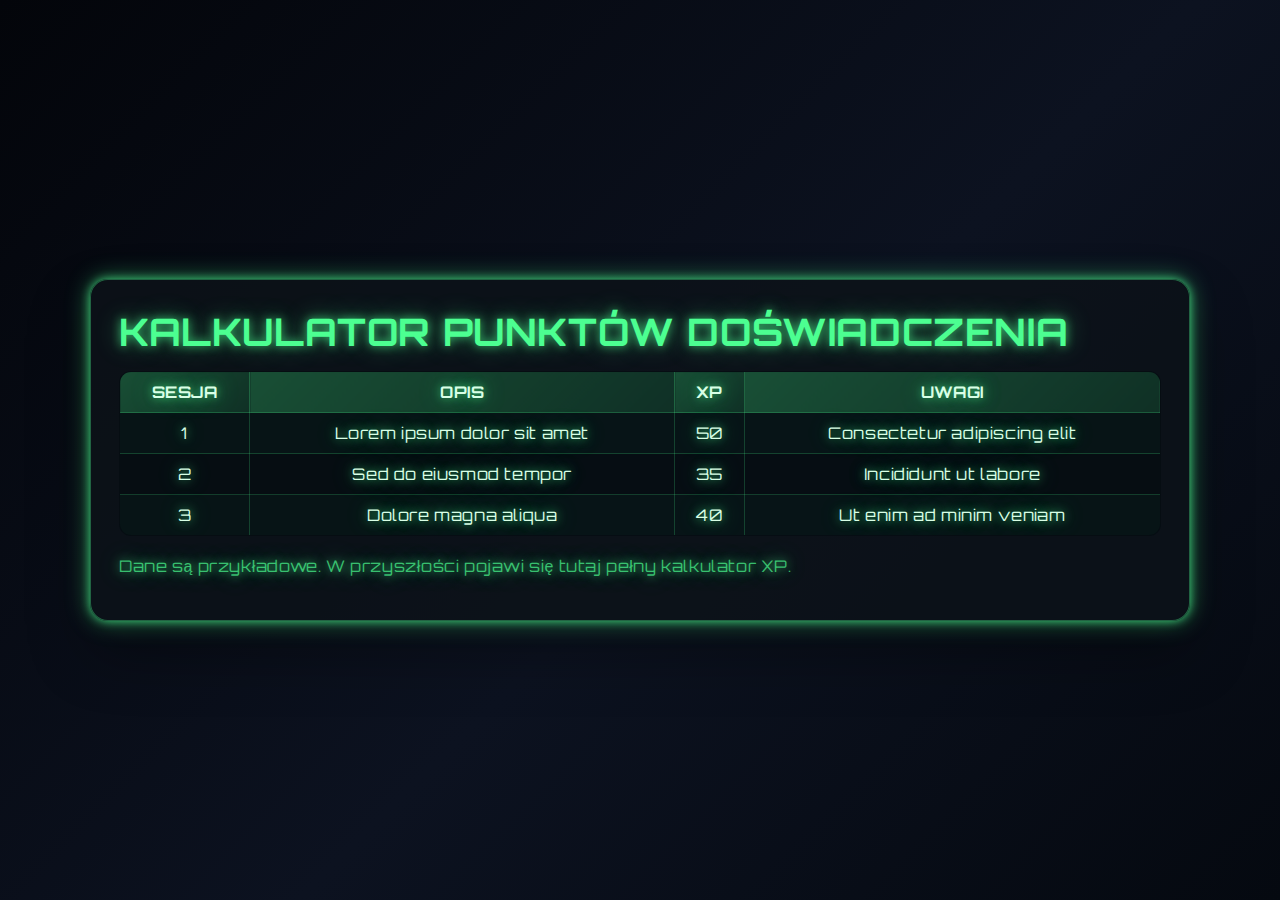
<file: KalkulatorXP.html>
<!DOCTYPE html>
<html lang="pl">
<head>
  <meta charset="UTF-8">
  <title>Kalkulator XP</title>
  <link rel="stylesheet" href="style.css">
</head>
<body>
  <main class="wrapper">
    <h1>Kalkulator Punktów Doświadczenia</h1>
    <table class="table">
      <thead>
        <tr>
          <th>Sesja</th>
          <th>Opis</th>
          <th>XP</th>
          <th>Uwagi</th>
        </tr>
      </thead>
      <tbody>
        <tr>
          <td>1</td>
          <td>Lorem ipsum dolor sit amet</td>
          <td>50</td>
          <td>Consectetur adipiscing elit</td>
        </tr>
        <tr>
          <td>2</td>
          <td>Sed do eiusmod tempor</td>
          <td>35</td>
          <td>Incididunt ut labore</td>
        </tr>
        <tr>
          <td>3</td>
          <td>Dolore magna aliqua</td>
          <td>40</td>
          <td>Ut enim ad minim veniam</td>
        </tr>
      </tbody>
    </table>
    <p class="note">Dane są przykładowe. W przyszłości pojawi się tutaj pełny kalkulator XP.</p>
  </main>
</body>
</html>
</file>
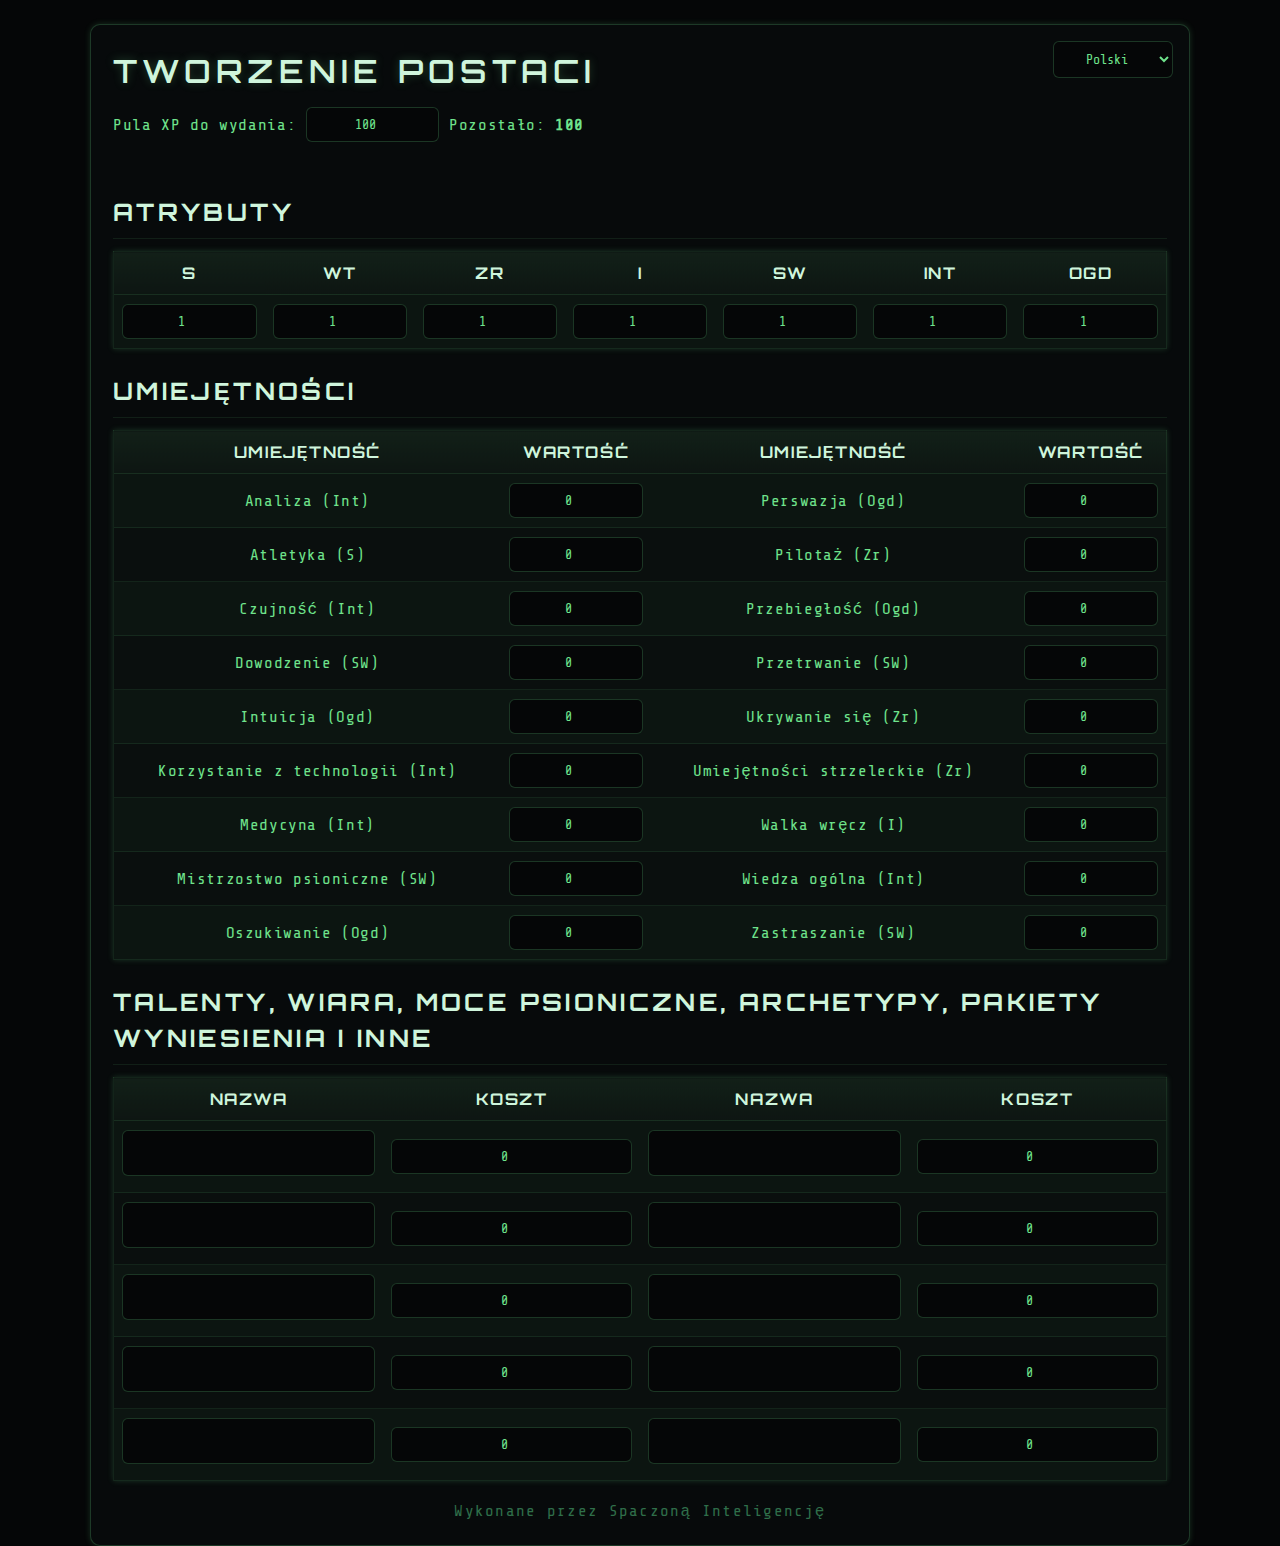
<file: TworzeniePostaci.html>
<!DOCTYPE html>
<html lang="pl">
<head>
  <meta charset="UTF-8">
  <meta name="viewport" content="width=device-width, initial-scale=1" />
  <title>Wrath & Glory</title>
  <link rel="preconnect" href="https://fonts.googleapis.com">
  <link rel="preconnect" href="https://fonts.gstatic.com" crossorigin>
  <link href="https://fonts.googleapis.com/css2?family=Orbitron:wght@500;600&family=Share+Tech+Mono&display=swap" rel="stylesheet">
  <link rel="stylesheet" href="kalkulatorxp.css">
  <style>
    body{
      margin:0;
      padding:24px 14px;
      background:var(--bg);
      color:var(--text);
      font-family:"Share Tech Mono", Calibri, monospace;
      line-height:1.5;
      letter-spacing:.04em;
    }
    .wrapper{
      width:min(1100px, 96vw);
      margin:0 auto;
      padding:22px;
      background:var(--panel);
      border:1px solid var(--b);
      border-radius:10px;
      box-shadow:var(--glow);
      position:relative;
    }
    h1{
      margin:0 0 12px;
      font-family:"Orbitron","Share Tech Mono", Calibri, sans-serif;
      text-transform:uppercase;
      letter-spacing:.16em;
      font-weight:600;
      color:var(--code);
      text-shadow:var(--glowH);
    }
    .subtitle{margin:0 0 20px; color:var(--text2);}
    .section-title{
      margin:24px 0 12px;
      padding-bottom:8px;
      border-bottom:1px solid var(--div);
      text-transform:uppercase;
      letter-spacing:.14em;
      font-family:"Orbitron","Share Tech Mono", Calibri, sans-serif;
      color:var(--code);
    }
    .xp-section{
      display:flex;
      gap:10px;
      align-items:center;
      flex-wrap:wrap;
      margin-bottom:8px;
    }
    .language-switcher{position:absolute; top:16px; right:16px;}
    .language-switcher select{min-width:120px;}
    .table{
      width:100%;
      border-collapse:collapse;
      border:1px solid var(--div);
      background:var(--panel2);
      box-shadow:var(--glow);
      margin-bottom:16px;
    }
    .table th,
    .table td{
      border-bottom:1px solid var(--div);
      padding:9px 8px;
      text-align:center;
    }
    .table th{
      background:linear-gradient(180deg, rgba(111,227,140,.08), rgba(111,227,140,.03));
      color:var(--code);
      letter-spacing:.1em;
      text-transform:uppercase;
      font-family:"Orbitron","Share Tech Mono", Calibri, sans-serif;
    }
    .table tr:nth-child(even){background:var(--zebra);}
    .table tr:hover{background:var(--hover);}
    input[type="number"],
    select,
    textarea{
      width:100%;
      padding:9px 10px;
      border-radius:6px;
      border:1px solid var(--b);
      background:var(--bg);
      color:var(--text);
      text-align:center;
      outline:none;
      font-family:"Share Tech Mono", Calibri, monospace;
    }
    textarea{resize:none; text-align:left; height:46px;}
    input[type="number"]:focus,
    select:focus,
    textarea:focus{box-shadow:0 0 0 3px rgba(111,227,140,.18);}
    .xp-section #xpPool{width:19ch;}
    .error-message{min-height:20px; color:var(--red); margin:6px 0 2px;}
    .footer{margin-top:18px; color:var(--muted); text-align:center; letter-spacing:.08em;}
  </style>
</head>
<body>
  <!-- Główny kontener strony / Main page container -->
  <div class="wrapper">
    <!-- Przełącznik języka w prawym górnym rogu / Language switcher in the top right corner -->
    <div class="language-switcher">
      <select id="languageSelect">
        <option value="pl">Polski</option>
        <option value="en">English</option>
      </select>
    </div>

    <h1 id="pageTitle">Tworzenie Postaci</h1>

    <!-- Sekcja XP / XP Section -->
    <div class="xp-section">
      <label id="xpPoolLabel">Pula XP do wydania:</label>
      <input type="number" id="xpPool" value="100" min="0">
      <span id="xpRemainingLabel">Pozostało: <strong id="xpRemaining">100</strong></span>
    </div>
    
    <!-- Obszar komunikatów o błędach / Error message area -->
    <div class="error-message" id="errorMessage"> </div>
    
    <!-- Sekcja Atrybutów / Attributes Section -->
    <h2 class="section-title" id="attributesHeader">Atrybuty</h2>
    <table class="attributes-table table">
      <tr>
        <th id="attrLabel1">S</th>
        <th id="attrLabel2">Wt</th>
        <th id="attrLabel3">Zr</th>
        <th id="attrLabel4">I</th>
        <th id="attrLabel5">SW</th>
        <th id="attrLabel6">Int</th>
        <th id="attrLabel7">Ogd</th>
      </tr>
      <tr>
        <td><input type="number" id="attr_S" value="1" min="1" max="12"></td>
        <td><input type="number" id="attr_Wt" value="1" min="1" max="12"></td>
        <td><input type="number" id="attr_Zr" value="1" min="1" max="12"></td>
        <td><input type="number" id="attr_I" value="1" min="1" max="12"></td>
        <td><input type="number" id="attr_SW" value="1" min="1" max="12"></td>
        <td><input type="number" id="attr_Int" value="1" min="1" max="12"></td>
        <td><input type="number" id="attr_Ogd" value="1" min="1" max="12"></td>
      </tr>
    </table>
    
    <!-- Sekcja Umiejętności / Skills Section -->
    <h2 class="section-title" id="skillsHeader">Umiejętności</h2>
    <table class="skills-table table">
      <tr>
        <th id="skillHeader1">Umiejętność</th>
        <th id="skillHeader2">Wartość</th>
        <th id="skillHeader3">Umiejętność</th>
        <th id="skillHeader4">Wartość</th>
      </tr>
      <tr>
        <td id="skillLabelColumn1Row1">Analiza (Int)</td>
        <td><input type="number" id="skill_Column1Row1" value="0" min="0" max="8"></td>
        <td id="skillLabelColumn2Row1">Perswazja (Ogd)</td>
        <td><input type="number" id="skill_Column2Row1" value="0" min="0" max="8"></td>
      </tr>
      <tr>
        <td id="skillLabelColumn1Row2">Atletyka (S)</td>
        <td><input type="number" id="skill_Column1Row2" value="0" min="0" max="8"></td>
        <td id="skillLabelColumn2Row2">Pilotaż (Zr)</td>
        <td><input type="number" id="skill_Column2Row2" value="0" min="0" max="8"></td>
      </tr>
      <tr>
        <td id="skillLabelColumn1Row3">Czujność (Int)</td>
        <td><input type="number" id="skill_Column1Row3" value="0" min="0" max="8"></td>
        <td id="skillLabelColumn2Row3">Przebiegłość (Ogd)</td>
        <td><input type="number" id="skill_Column2Row3" value="0" min="0" max="8"></td>
      </tr>
      <tr>
        <td id="skillLabelColumn1Row4">Dowodzenie (SW)</td>
        <td><input type="number" id="skill_Column1Row4" value="0" min="0" max="8"></td>
        <td id="skillLabelColumn2Row4">Przetrwanie (SW)</td>
        <td><input type="number" id="skill_Column2Row4" value="0" min="0" max="8"></td>
      </tr>
      <tr>
        <td id="skillLabelColumn1Row5">Intuicja (Ogd)</td>
        <td><input type="number" id="skill_Column1Row5" value="0" min="0" max="8"></td>
        <td id="skillLabelColumn2Row5">Ukrywanie się (Zr)</td>
        <td><input type="number" id="skill_Column2Row5" value="0" min="0" max="8"></td>
      </tr>
      <tr>
        <td id="skillLabelColumn1Row6">Korzystanie z technologii (Int)</td>
        <td><input type="number" id="skill_Column1Row6" value="0" min="0" max="8"></td>
        <td id="skillLabelColumn2Row6">Umiejętności strzeleckie (Zr)</td>
        <td><input type="number" id="skill_Column2Row6" value="0" min="0" max="8"></td>
      </tr>
      <tr>
        <td id="skillLabelColumn1Row7">Medycyna (Int)</td>
        <td><input type="number" id="skill_Column1Row7" value="0" min="0" max="8"></td>
        <td id="skillLabelColumn2Row7">Walka wręcz (I)</td>
        <td><input type="number" id="skill_Column2Row7" value="0" min="0" max="8"></td>
      </tr>
      <tr>
        <td id="skillLabelColumn1Row8">Mistrzostwo psioniczne (SW)</td>
        <td><input type="number" id="skill_Column1Row8" value="0" min="0" max="8"></td>
        <td id="skillLabelColumn2Row8">Wiedza ogólna (Int)</td>
        <td><input type="number" id="skill_Column2Row8" value="0" min="0" max="8"></td>
      </tr>
      <tr>
        <td id="skillLabelColumn1Row9">Oszukiwanie (Ogd)</td>
        <td><input type="number" id="skill_Column1Row9" value="0" min="0" max="8"></td>
        <td id="skillLabelColumn2Row9">Zastraszanie (SW)</td>
        <td><input type="number" id="skill_Column2Row9" value="0" min="0" max="8"></td>
      </tr>
    </table>
    
    <!-- Sekcja Talentów / Talents Section -->
    <h2 class="section-title" id="talentsHeader">Talenty, wiara, moce psioniczne, archetypy, pakiety wyniesienia i inne</h2>
    <table class="talents-table table">
      <tr>
        <th id="talentHeader1">Nazwa</th>
        <th id="talentHeader2">Koszt</th>
        <th id="talentHeader3">Nazwa</th>
        <th id="talentHeader4">Koszt</th>
      </tr>
      <tr>
        <td><textarea id="talent_name_1" class="talent-name"></textarea></td>
        <td><input type="number" id="talent_cost_1" value="0" min="0"></td>
        <td><textarea id="talent_name_2" class="talent-name"></textarea></td>
        <td><input type="number" id="talent_cost_2" value="0" min="0"></td>
      </tr>
      <tr>
        <td><textarea id="talent_name_3" class="talent-name"></textarea></td>
        <td><input type="number" id="talent_cost_3" value="0" min="0"></td>
        <td><textarea id="talent_name_4" class="talent-name"></textarea></td>
        <td><input type="number" id="talent_cost_4" value="0" min="0"></td>
      </tr>
      <tr>
        <td><textarea id="talent_name_5" class="talent-name"></textarea></td>
        <td><input type="number" id="talent_cost_5" value="0" min="0"></td>
        <td><textarea id="talent_name_6" class="talent-name"></textarea></td>
        <td><input type="number" id="talent_cost_6" value="0" min="0"></td>
      </tr>
      <tr>
        <td><textarea id="talent_name_7" class="talent-name"></textarea></td>
        <td><input type="number" id="talent_cost_7" value="0" min="0"></td>
        <td><textarea id="talent_name_8" class="talent-name"></textarea></td>
        <td><input type="number" id="talent_cost_8" value="0" min="0"></td>
      </tr>
      <tr>
        <td><textarea id="talent_name_9" class="talent-name"></textarea></td>
        <td><input type="number" id="talent_cost_9" value="0" min="0"></td>
        <td><textarea id="talent_name_10" class="talent-name"></textarea></td>
        <td><input type="number" id="talent_cost_10" value="0" min="0"></td>
      </tr>
    </table>

    <!-- Stopka / Footer -->
    <div class="footer" id="footerText">Wykonane przez Spaczoną Inteligencję</div>
  </div>
  
  <!-- Sekcja JavaScript / JavaScript Section -->
  <script>
    /* Inicjalizacja po załadowaniu strony / Initialization after page load */
    document.addEventListener('DOMContentLoaded', function() {
      // --- Obiekt tłumaczeń dla obsługi wielu języków / Translation object for multi-language support ---
      const translations = {
        pl: {
          labels: {
            pageTitle: 'Tworzenie Postaci',
            xpPool: 'Pula XP do wydania:',
            remainingXP: 'Pozostało:',
            attributesHeader: 'Atrybuty',
            skillsHeader: 'Umiejętności',
            talentsHeader: 'Talenty, wiara, moce psioniczne, archetypy, pakiety wyniesienia i inne',
            skillsTableHeaders: ['Umiejętność', 'Wartość', 'Umiejętność', 'Wartość'],
            talentsTableHeaders: ['Nazwa', 'Koszt', 'Nazwa', 'Koszt'],
            footerText: 'Wykonane przez Spaczoną Inteligencję'
          },
          attributes: ['S', 'Wt', 'Zr', 'I', 'SW', 'Int', 'Ogd'],
          skillsColumn1: [
            'Analiza (Int)', 'Atletyka (S)', 'Czujność (Int)', 'Dowodzenie (SW)', 'Intuicja (Ogd)',
            'Korzystanie z technologii (Int)', 'Medycyna (Int)', 'Mistrzostwo psioniczne (SW)', 'Oszukiwanie (Ogd)'
          ],
          skillsColumn2: [
            'Perswazja (Ogd)', 'Pilotaż (Zr)', 'Przebiegłość (Ogd)', 'Przetrwanie (SW)', 'Ukrywanie się (Zr)',
            'Umiejętności strzeleckie (Zr)', 'Walka wręcz (I)', 'Wiedza ogólna (Int)', 'Zastraszanie (SW)'
          ],
          errors: {
            tooMuchXP: 'Przekroczono dostępną pulę XP!',
            treeOfLearning: 'Niezgodność z zasadą Drzewa Nauki (str. 25)',
            languageChangeWarning: 'Zmiana języka spowoduje zresetowanie wszystkich danych. Czy na pewno chcesz kontynuować?'
          }
        },
        en: {
          labels: {
            pageTitle: 'Character Creation',
            xpPool: 'XP Pool:',
            remainingXP: 'Remaining XP:',
            attributesHeader: 'Attributes',
            skillsHeader: 'Skills',
            talentsHeader: 'Talents, Faith, Psionic Powers, Archetypes, Ascension Packages, and Others',
            skillsTableHeaders: ['Skill', 'Value', 'Skill', 'Value'],
            talentsTableHeaders: ['Name', 'Cost', 'Name', 'Cost'],
            footerText: 'Made by Abominable Intelligence'
          },
          attributes: ['S', 'T', 'A', 'I', 'Will', 'Int', 'Fell'],
          skillsColumn1: [
            'Athletics (S)', 'Awareness (Int)', 'Ballistic Skill (A)', 'Cunning (Fel)', 'Deception (Fel)',
            'Insight (Fel)', 'Intimidation (Will)', 'Investigation (Int)', 'Leadership (Will)'
          ],
          skillsColumn2: [
            'Medicae (Int)', 'Persuasion (Fel)', 'Pilot (A)', 'Psychic Mastery (Will)', 'Scholar (Int)',
            'Stealth (A)', 'Survival (Will)', 'Tech (Int)', 'Weapon Skill (I)'
          ],
          errors: {
            tooMuchXP: 'Too much XP spent!',
            treeOfLearning: '"Tree of Learning" rule broken (page 26)', // Poprawiono na (page 26)
            languageChangeWarning: 'Changing the language will reset all data. Are you sure you want to continue?'
          }
        }
      };

      // --- Domyślny język (polski) / Default language (Polish) ---
      let currentLanguage = 'pl';

      // --- Koszty atrybutów i umiejętności / Attribute and skill costs ---
      const attributeCosts = {
        1: 0, 2: 4, 3: 10, 4: 20, 5: 35, 6: 55, 7: 80, 8: 110, 9: 145, 10: 185, 11: 230, 12: 280
      };
      const skillCosts = {
        0: 0, 1: 2, 2: 6, 3: 12, 4: 20, 5: 30, 6: 42, 7: 56, 8: 72
      };

      // --- Funkcja aktualizująca teksty w wybranym języku / Function to update texts in the selected language ---
      function updateLanguage(lang) {
        currentLanguage = lang;
        const t = translations[lang];
        document.getElementById('pageTitle').innerText = t.labels.pageTitle;
        document.getElementById('xpPoolLabel').innerText = t.labels.xpPool;
        document.getElementById('xpRemainingLabel').innerHTML = `${t.labels.remainingXP} <strong id="xpRemaining">100</strong>`;
        document.getElementById('attributesHeader').innerText = t.labels.attributesHeader;
        document.getElementById('skillsHeader').innerText = t.labels.skillsHeader;
        document.getElementById('talentsHeader').innerText = t.labels.talentsHeader;
        document.getElementById('skillHeader1').innerText = t.labels.skillsTableHeaders[0];
        document.getElementById('skillHeader2').innerText = t.labels.skillsTableHeaders[1];
        document.getElementById('skillHeader3').innerText = t.labels.skillsTableHeaders[2];
        document.getElementById('skillHeader4').innerText = t.labels.skillsTableHeaders[3];
        document.getElementById('talentHeader1').innerText = t.labels.talentsTableHeaders[0];
        document.getElementById('talentHeader2').innerText = t.labels.talentsTableHeaders[1];
        document.getElementById('talentHeader3').innerText = t.labels.talentsTableHeaders[2];
        document.getElementById('talentHeader4').innerText = t.labels.talentsTableHeaders[3];
        document.getElementById('footerText').innerText = t.labels.footerText;

        // Aktualizacja etykiet atrybutów / Update attribute labels
        for (let i = 1; i <= 7; i++) {
          document.getElementById(`attrLabel${i}`).innerText = t.attributes[i - 1];
        }

        // Aktualizacja etykiet umiejętności w kolumnie 1 / Update skill labels in column 1
        for (let i = 1; i <= 9; i++) {
          document.getElementById(`skillLabelColumn1Row${i}`).innerText = t.skillsColumn1[i - 1];
        }

        // Aktualizacja etykiet umiejętności w kolumnie 2 / Update skill labels in column 2
        for (let i = 1; i <= 9; i++) {
          document.getElementById(`skillLabelColumn2Row${i}`).innerText = t.skillsColumn2[i - 1];
        }
      }

      // --- Funkcja resetująca wszystkie pola do wartości domyślnych / Function to reset all fields to default values ---
      function resetAll() {
        document.getElementById('xpPool').value = 100;
        ['S', 'Wt', 'Zr', 'I', 'SW', 'Int', 'Ogd'].forEach(id => {
          document.getElementById(`attr_${id}`).value = 1;
        });
        for (let i = 1; i <= 9; i++) {
          document.getElementById(`skill_Column1Row${i}`).value = 0;
          document.getElementById(`skill_Column2Row${i}`).value = 0;
        }
        for (let i = 1; i <= 10; i++) {
          document.getElementById(`talent_name_${i}`).value = '';
          document.getElementById(`talent_cost_${i}`).value = 0;
        }
        recalcXP();
      }

      // --- Funkcja przeliczająca zużycie XP / Function to recalculate XP usage ---
      function recalcXP() {
        let xpPool = parseInt(document.getElementById('xpPool').value) || 0;
        let totalAttrCost = 0;
        const attrIds = ['attr_S', 'attr_Wt', 'attr_Zr', 'attr_I', 'attr_SW', 'attr_Int', 'attr_Ogd'];
        attrIds.forEach(id => {
          let inp = document.getElementById(id);
          let val = parseInt(inp.value) || 1;
          if (val < 1) val = 1;
          if (val > 12) val = 12;
          inp.value = val;
          totalAttrCost += attributeCosts[val];
          inp.classList.toggle('attribute-high', val > 8);
        });

        let totalSkillCost = 0;
        const skillIds = [];
        for (let i = 1; i <= 9; i++) {
          skillIds.push(`skill_Column1Row${i}`);
          skillIds.push(`skill_Column2Row${i}`);
        }
        skillIds.forEach(id => {
          let inp = document.getElementById(id);
          let val = parseInt(inp.value) || 0;
          if (val < 0) val = 0;
          if (val > 8) val = 8;
          inp.value = val;
          totalSkillCost += skillCosts[val];
        });

        let totalTalentCost = 0;
        for (let i = 1; i <= 10; i++) {
          let inp = document.getElementById(`talent_cost_${i}`);
          let val = parseInt(inp.value) || 0;
          if (val < 0) val = 0;
          inp.value = val;
          totalTalentCost += val;
        }

        let xpSpent = totalAttrCost + totalSkillCost + totalTalentCost;
        let xpRemaining = xpPool - xpSpent;
        document.getElementById('xpRemaining').innerText = xpRemaining;

        // Sprawdzenie przekroczenia puli XP / Check for exceeding XP pool
        if (xpRemaining < 0) {
          displayError(translations[currentLanguage].errors.tooMuchXP);
        } else {
          // Jeśli XP jest w normie, sprawdzamy "Drzewo Nauki" / If XP is fine, check "Tree of Learning"
          checkSkillTree();
        }
      }

      // --- Funkcja wyświetlająca komunikaty o błędach / Function to display error messages ---
      function displayError(msg) {
        document.getElementById('errorMessage').innerText = msg;
      }

      // --- Funkcja sprawdzająca zasadę "Drzewa Nauki" / Function to check the "Tree of Learning" rule ---
      function checkSkillTree() {
        const skillIds = [];
        for (let i = 1; i <= 9; i++) {
          skillIds.push(`skill_Column1Row${i}`);
          skillIds.push(`skill_Column2Row${i}`);
        }

        // Liczenie aktywnych umiejętności / Counting active skills
        let totalActiveSkills = 0;
        skillIds.forEach(id => {
          let val = parseInt(document.getElementById(id).value) || 0;
          if (val > 0) totalActiveSkills++;
        });

        // Sprawdzanie zasady "Drzewa Nauki" / Checking the "Tree of Learning" rule
        let valid = true;
        for (let id of skillIds) {
          let level = parseInt(document.getElementById(id).value) || 0;
          if (level > 1 && totalActiveSkills < level) {
            valid = false;
            break;
          }
        }

        // Jeśli XP jest w normie, pokazujemy błąd "Drzewa Nauki" tylko jeśli zasada nie jest spełniona
        // If XP is fine, show "Tree of Learning" error only if the rule is broken
        let xpRemaining = parseInt(document.getElementById('xpRemaining').innerText) || 0;
        if (xpRemaining >= 0) {
          if (!valid) {
            displayError(translations[currentLanguage].errors.treeOfLearning);
          } else {
            displayError(""); // Kasowanie komunikatu, jeśli wszystko jest poprawne / Clear message if everything is correct
          }
        }
      }

      // --- Funkcja ustawiająca domyślne wartości po utracie fokusu / Function to set default values on blur ---
      function attachDefaultOnBlur(selector, defaultValue) {
        document.querySelectorAll(selector).forEach(inp => {
          inp.addEventListener('blur', () => {
            if (!inp.value || isNaN(inp.value)) {
              inp.value = defaultValue;
              recalcXP();
            }
          });
        });
      }

      // --- Funkcja dostosowująca rozmiar czcionki w polach talentów / Function to adjust font size in talent fields ---
      function adjustTalentFontSize(el) {
        el.style.fontSize = '16px';
        let fontSize = 16;
        while ((el.scrollWidth > el.clientWidth || el.scrollHeight > el.clientHeight) && fontSize > 10) {
          fontSize -= 1;
          el.style.fontSize = `${fontSize}px`;
        }
      }

      // --- Logika przełącznika języka z ostrzeżeniem / Language switcher logic with warning ---
      document.getElementById('languageSelect').addEventListener('change', function(e) {
        const newLang = e.target.value;
        const confirmed = confirm(translations[currentLanguage].errors.languageChangeWarning);
        if (confirmed) {
          updateLanguage(newLang);
          resetAll();
        } else {
          e.target.value = currentLanguage; // Powrót do poprzedniego języka / Revert to previous language
        }
      });

      // --- Podpinanie zdarzeń do pól wejściowych / Attaching events to input fields ---
      document.querySelectorAll('input').forEach(inp => {
        inp.addEventListener('input', recalcXP);
        inp.addEventListener('change', recalcXP);
      });

      // --- Podpinanie zdarzeń do pól tekstowych talentów / Attaching events to talent text fields ---
      document.querySelectorAll('textarea.talent-name').forEach(ta => {
        ta.addEventListener('input', () => adjustTalentFontSize(ta));
      });

      // --- Inicjalizacja domyślnych wartości / Initialization of default values ---
      attachDefaultOnBlur('#xpPool', 100);
      attachDefaultOnBlur("input[id^='attr_']", 1);
      attachDefaultOnBlur("input[id^='skill_Column']", 0);
      attachDefaultOnBlur("input[id^='talent_cost_']", 0);

      // --- Inicjalna konfiguracja / Initial setup ---
      updateLanguage(currentLanguage);
      recalcXP();
    });
  </script>
</body>
</html>
</file>
<file: style.css>
@import url('https://fonts.googleapis.com/css2?family=Orbitron:wght@400;600&display=swap');

:root {
  --primary: #4cff91;
  --primary-soft: rgba(76, 255, 145, 0.7);
  --surface: rgba(12, 18, 25, 0.82);
  --border: rgba(76, 255, 145, 0.35);
  --panel-shadow: 0 0 10px rgba(76, 255, 145, 0.7), 0 0 25px rgba(76, 255, 145, 0.45);
  --bg: linear-gradient(135deg, #03050a, #0c1220 55%, #050910);
  --text: #d9ffe6;
}

* {
  box-sizing: border-box;
}

body {
  margin: 0;
  min-height: 100vh;
  display: flex;
  align-items: center;
  justify-content: center;
  background: var(--bg);
  color: var(--text);
  font-family: 'Orbitron', 'Segoe UI', sans-serif;
  letter-spacing: 0.6px;
  text-shadow: var(--panel-shadow);
  padding: 24px 12px;
}

.wrapper {
  width: min(1100px, 95vw);
  padding: 28px;
  background: var(--surface);
  border-radius: 18px;
  border: 1px solid var(--border);
  box-shadow: var(--panel-shadow), 0 30px 60px rgba(0, 0, 0, 0.35);
  position: relative;
}

h1 {
  margin: 0 0 16px;
  font-size: clamp(26px, 6vw, 38px);
  text-transform: uppercase;
  color: var(--primary);
}

.subtitle {
  margin: 0 0 24px;
  color: var(--primary-soft);
}

.section-title {
  margin: 28px 0 12px;
  padding-bottom: 10px;
  border-bottom: 2px solid var(--border);
  text-transform: uppercase;
  letter-spacing: 0.8px;
}

.xp-section {
  display: flex;
  align-items: center;
  gap: 12px;
  flex-wrap: wrap;
  margin-bottom: 10px;
}

.actions {
  display: grid;
  grid-template-columns: repeat(auto-fit, minmax(220px, 1fr));
  gap: 16px;
  justify-items: stretch;
  margin-top: 10px;
}

a.button {
  display: inline-flex;
  align-items: center;
  justify-content: center;
  padding: 14px 20px;
  width: 100%;
  color: #0b0f14;
  background: linear-gradient(135deg, rgba(76, 255, 145, 0.9), rgba(76, 255, 145, 0.65));
  border: 1px solid rgba(76, 255, 145, 0.55);
  border-radius: 12px;
  text-decoration: none;
  font-weight: 600;
  text-transform: uppercase;
  letter-spacing: 0.8px;
  box-shadow: var(--panel-shadow), inset 0 0 10px rgba(255, 255, 255, 0.05);
  transition: transform 0.15s ease, box-shadow 0.2s ease, background 0.2s ease;
}

a.button:hover {
  transform: translateY(-2px) scale(1.01);
  box-shadow: 0 0 12px rgba(76, 255, 145, 0.7), 0 0 26px rgba(76, 255, 145, 0.5);
}

.table {
  width: 100%;
  border-collapse: collapse;
  margin-bottom: 20px;
  background: rgba(5, 12, 18, 0.8);
  border: 1px solid var(--border);
  border-radius: 12px;
  overflow: hidden;
}

.table th,
.table td {
  border: 1px solid rgba(76, 255, 145, 0.2);
  padding: 10px 8px;
  text-align: center;
}

.table input[type="number"],
.table input[type="text"] {
  width: 80px;
  margin: 0 auto;
}

.table textarea {
  width: 160px;
  height: 40px;
  margin: 0 auto;
}

.tables-grid {
  display: grid;
  gap: 20px;
  grid-template-columns: repeat(auto-fit, minmax(320px, 1fr));
}

.total-cost {
  margin-top: 12px;
  text-align: center;
  font-size: 20px;
  color: var(--primary);
}

.table th {
  background: linear-gradient(135deg, rgba(76, 255, 145, 0.25), rgba(76, 255, 145, 0.12));
  color: var(--text);
  text-transform: uppercase;
  letter-spacing: 0.6px;
}

.table tr:nth-child(odd) {
  background: rgba(76, 255, 145, 0.03);
}

input[type="number"],
input[type="text"],
select,
textarea {
  width: 100%;
  padding: 8px;
  margin: 2px 0;
  text-align: center;
  border: 1px solid var(--border);
  border-radius: 10px;
  background: #0b1729;
  color: var(--text);
  transition: border-color 0.2s ease, box-shadow 0.2s ease;
  font-family: inherit;
}

textarea {
  resize: none;
  text-align: left;
}

.compact-input {
  width: 80px;
}

.talent-name {
  width: 160px;
  height: 40px;
  font-size: 16px;
  text-align: center;
  white-space: pre-wrap;
  word-wrap: break-word;
}

input:focus,
select:focus,
textarea:focus {
  outline: none;
  border-color: var(--primary);
  box-shadow: 0 0 0 3px rgba(76, 255, 145, 0.2);
}

input:invalid {
  border-color: #ff6b6b;
}

.label-row {
  display: flex;
  gap: 14px;
  align-items: center;
  flex-wrap: wrap;
  margin-bottom: 12px;
}

.badge {
  display: inline-block;
  padding: 6px 10px;
  border-radius: 8px;
  background: rgba(76, 255, 145, 0.15);
  border: 1px solid var(--border);
  color: var(--text);
  font-size: 0.9rem;
}

.error-message {
  color: #ff6b6b;
  min-height: 22px;
  margin: 10px 0;
  font-weight: 600;
}

.language-switcher {
  position: absolute;
  top: 12px;
  right: 12px;
  width: 160px;
}

.footer {
  position: absolute;
  bottom: 10px;
  right: 10px;
  font-size: 12px;
  font-style: italic;
  color: var(--primary-soft);
}

.note {
  margin-top: 16px;
  color: var(--primary-soft);
}

@media (max-width: 640px) {
  body {
    padding: 16px 8px;
  }

  .wrapper {
    padding: 22px;
  }

  input[type="number"],
  input[type="text"] {
    width: 80px;
  }

  .talent-name {
    width: 120px;
    height: 36px;
    font-size: 14px;
  }
}
</file>
<file: kalkulatorxp.css>
:root{
  --bg:#050607;
  --panel:#070A0B;
  --panel2:#0A0F0E;
  --text:#6FE38C;
  --text2:#4FB070;
  --muted:#2F6F4A;
  --code:#CFF5DC;
  --red:#d74b4b;

  --b:rgba(111,227,140,.22);
  --b2:rgba(111,227,140,.12);
  --div:rgba(111,227,140,.10);

  --hbg:rgba(111,227,140,.06);
  --zebra:rgba(111,227,140,.03);
  --hover:rgba(111,227,140,.05);

  --glow:0 0 6px rgba(111,227,140,.18);
  --glowH:0 0 10px rgba(111,227,140,.25);

  --header-row-height:36px;
}

*{box-sizing:border-box}
html,body{height:100%}
body{
  margin:0;
  background:var(--bg);
  color:var(--text);
  font-family:"Share Tech Mono", Calibri, monospace;
  line-height:1.45;
  letter-spacing:.03em;
}

.app{min-height:100%; display:flex; flex-direction:column}
.topbar{
  padding:14px 16px;
  border-bottom:1px solid var(--div);
  background:linear-gradient(180deg, rgba(111,227,140,.04), transparent);
  display:flex; gap:12px; align-items:flex-start; justify-content:space-between; flex-wrap:wrap;
}
.brand{display:flex; gap:12px; align-items:center}
.sigil{
  width:44px; height:44px; display:grid; place-items:center;
  border:1px solid var(--b);
  background:rgba(111,227,140,.04);
  box-shadow: inset 0 0 0 1px rgba(111,227,140,.08);
}
.title{
  font-family:"Orbitron","Share Tech Mono", Calibri, sans-serif;
  text-transform:uppercase;
  letter-spacing:.16em;
  font-weight:600;
  text-shadow:var(--glowH);
}
.actions{display:flex; gap:10px; flex-wrap:wrap}
.btn{
  border-radius:4px;
  padding:10px 12px;
  border:1px solid var(--b);
  cursor:pointer;
  font-family:"Orbitron","Share Tech Mono", Calibri, sans-serif;
  text-transform:uppercase;
  letter-spacing:.14em;
  font-weight:600;
  font-size:12px;
  background:rgba(111,227,140,.08);
  color:var(--text);
}
.btn.primary{
  background:var(--text);
  color:var(--bg);
  border-color:rgba(111,227,140,.35);
}
.btn:disabled{opacity:.45; cursor:not-allowed}
.btn.secondary:hover{background:rgba(111,227,140,.12)}
.btn.primary:hover{filter:brightness(1.08)}

.main{flex:1; display:grid; grid-template-columns:360px 1fr; gap:12px; padding:12px}
.panel{
  border:1px solid var(--b);
  background:var(--panel);
  box-shadow: inset 0 0 0 1px rgba(111,227,140,.08);
  border-radius:4px;
  overflow:hidden;
}
.panelHeader{
  padding:10px 12px;
  background:rgba(111,227,140,.04);
  border-bottom:1px solid var(--div);
  font-family:"Orbitron","Share Tech Mono", Calibri, sans-serif;
  text-transform:uppercase;
  letter-spacing:.16em;
  display:flex; gap:10px; align-items:center;
}
.panelBody{padding:12px}
.caret{color:rgba(111,227,140,.65)}
.panelTitle{color:var(--code)}
.hint{margin-top:4px; color:var(--text2); font-size:12px}
.muted{color:var(--muted)}

.totalBox{
  margin-top:14px;
  padding:12px;
  border:1px solid var(--b);
  background:rgba(111,227,140,.04);
  border-radius:6px;
  box-shadow:var(--glow);
}
.metricLabel{letter-spacing:.12em; text-transform:uppercase; font-size:12px; color:var(--code)}
.metricValue{font-family:"Orbitron"; font-size:28px; margin-top:6px; color:var(--text)}

.workspace{
  border:1px solid var(--b);
  background:var(--panel);
  box-shadow: inset 0 0 0 1px rgba(111,227,140,.08);
  border-radius:4px;
  overflow:hidden;
  display:flex; flex-direction:column;
}
.tabs{
  display:flex; gap:6px; flex-wrap:wrap;
  padding:10px 10px;
  border-bottom:1px solid var(--div);
  background:rgba(111,227,140,.03);
}
.tab{
  padding:8px 10px;
  border:1px solid var(--b2);
  background:rgba(111,227,140,.05);
  color:var(--text);
  border-radius:4px;
  font-size:12px;
  letter-spacing:.12em;
  text-transform:uppercase;
  font-family:"Orbitron","Share Tech Mono", Calibri, sans-serif;
}
.tab.active{
  background:rgba(111,227,140,.10);
  border-color:var(--b);
  box-shadow:0 0 0 2px rgba(111,227,140,.10);
}

.tableWrap{flex:1; display:flex; flex-direction:column; position:relative; background:linear-gradient(180deg, rgba(111,227,140,.03), transparent)}
.tableFrame{
  flex:1;
  border-top:1px solid var(--div);
  border-bottom:1px solid var(--div);
  background:var(--panel);
  box-shadow: inset 0 0 0 1px rgba(111,227,140,.06);
  border-radius:6px;
  overflow:hidden;
  display:flex;
  flex-direction:column;
}
.tableViewport{flex:1; overflow:auto; scrollbar-width:thin; padding:12px}
.calcGrid{display:grid; grid-template-columns:repeat(auto-fit, minmax(320px, 1fr)); gap:12px}
.calcCard{border:1px solid var(--b); background:var(--panel2); border-radius:6px; box-shadow:var(--glow); overflow:hidden}
.cardHeader{
  padding:10px 12px;
  border-bottom:1px solid var(--div);
  font-family:"Orbitron";
  letter-spacing:.14em;
  text-transform:uppercase;
  color:var(--code);
}

.dataTable{width:100%; border-collapse:collapse; font-size:13px; border:1px solid var(--div); box-shadow:var(--glow)}
.dataTable thead th{
  background:linear-gradient(180deg, rgba(111,227,140,.08), rgba(111,227,140,.03));
  color:var(--code);
  padding:10px 9px;
  letter-spacing:.08em;
  text-transform:uppercase;
  border-bottom:1px solid var(--div);
}
.dataTable tbody tr:nth-child(even){background:var(--zebra)}
.dataTable tbody tr:hover{background:var(--hover)}
.dataTable th,
.dataTable td{
  vertical-align:top;
  padding:8px 9px;
  border-bottom:1px solid var(--div);
  text-align:center;
}
.dataTable td.num{text-align:right; color:var(--code)}

.input{
  width:100%;
  padding:10px 10px;
  border-radius:4px;
  border:1px solid var(--b);
  background:var(--bg);
  color:var(--text);
  outline:none;
  text-align:center;
}
.input:focus{box-shadow:0 0 0 3px rgba(111,227,140,.18)}

@media (max-width: 980px){
  .main{grid-template-columns:1fr}
}
</file>
